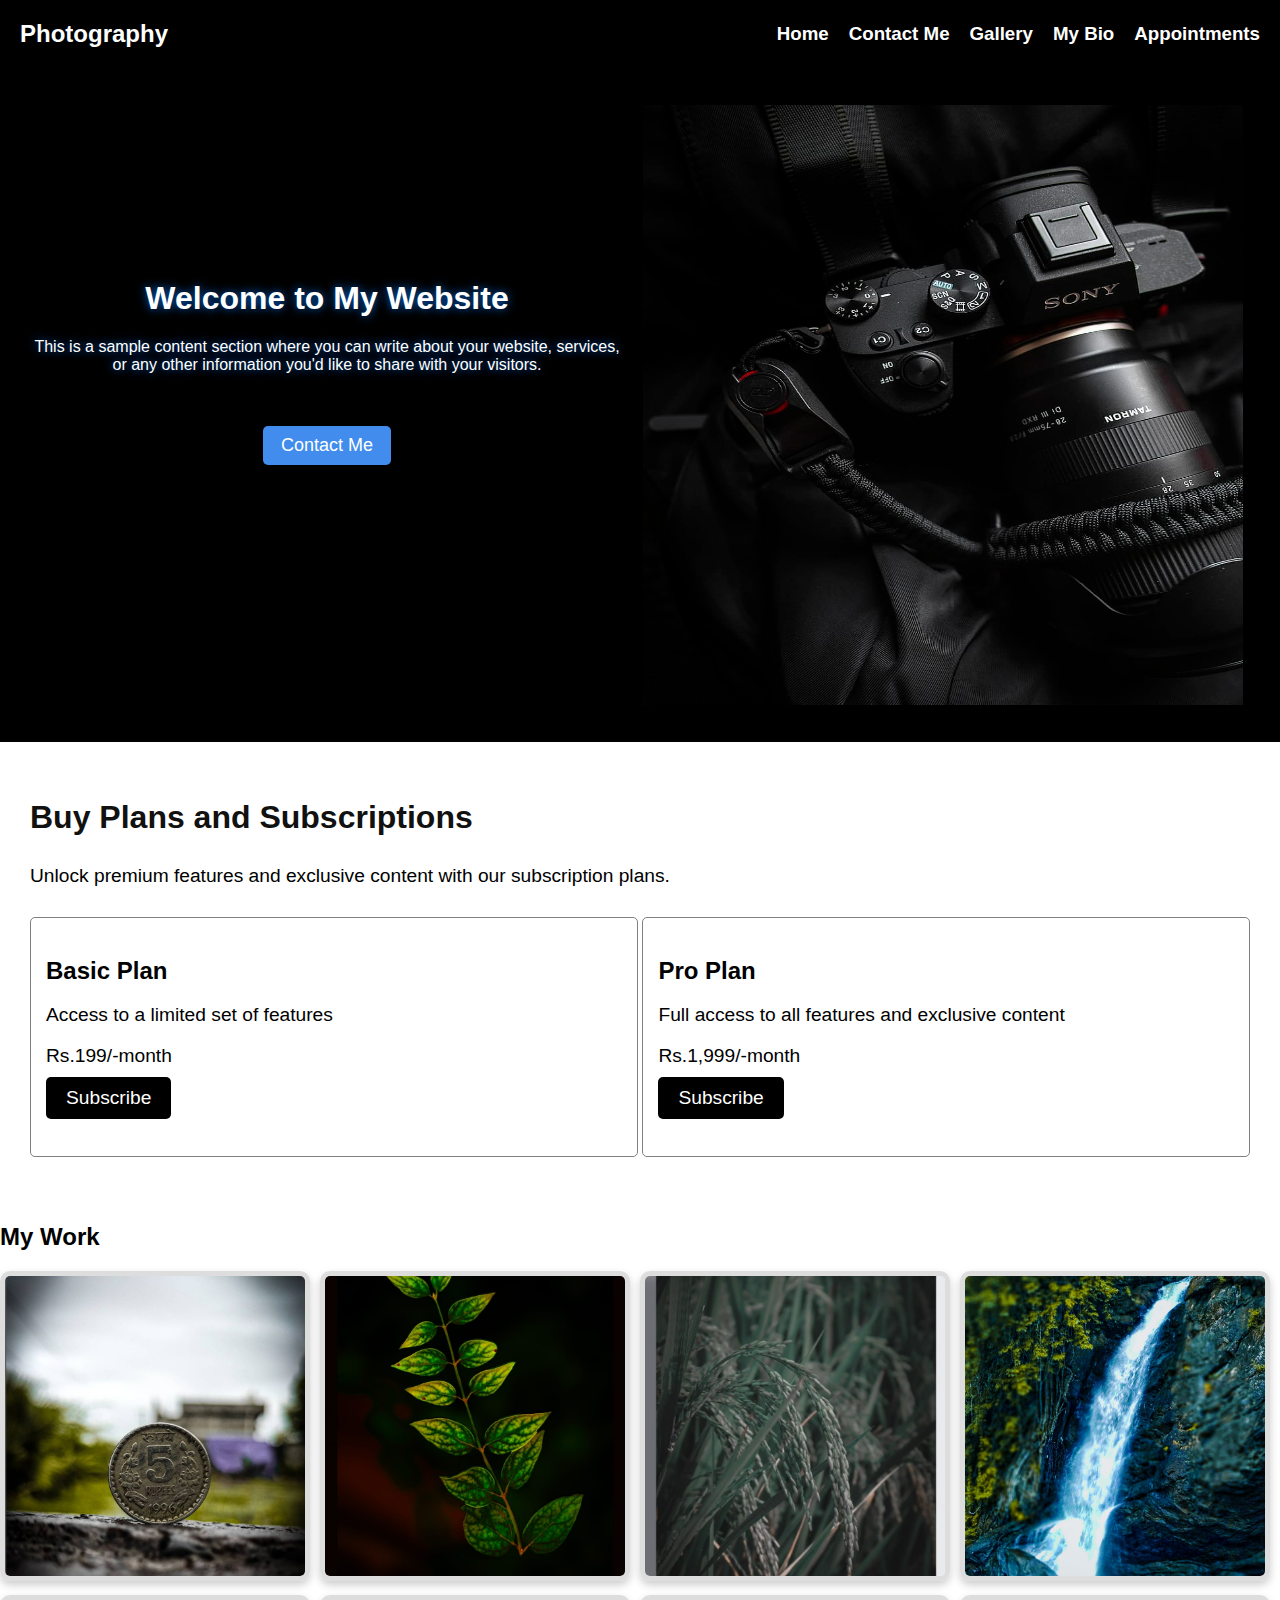
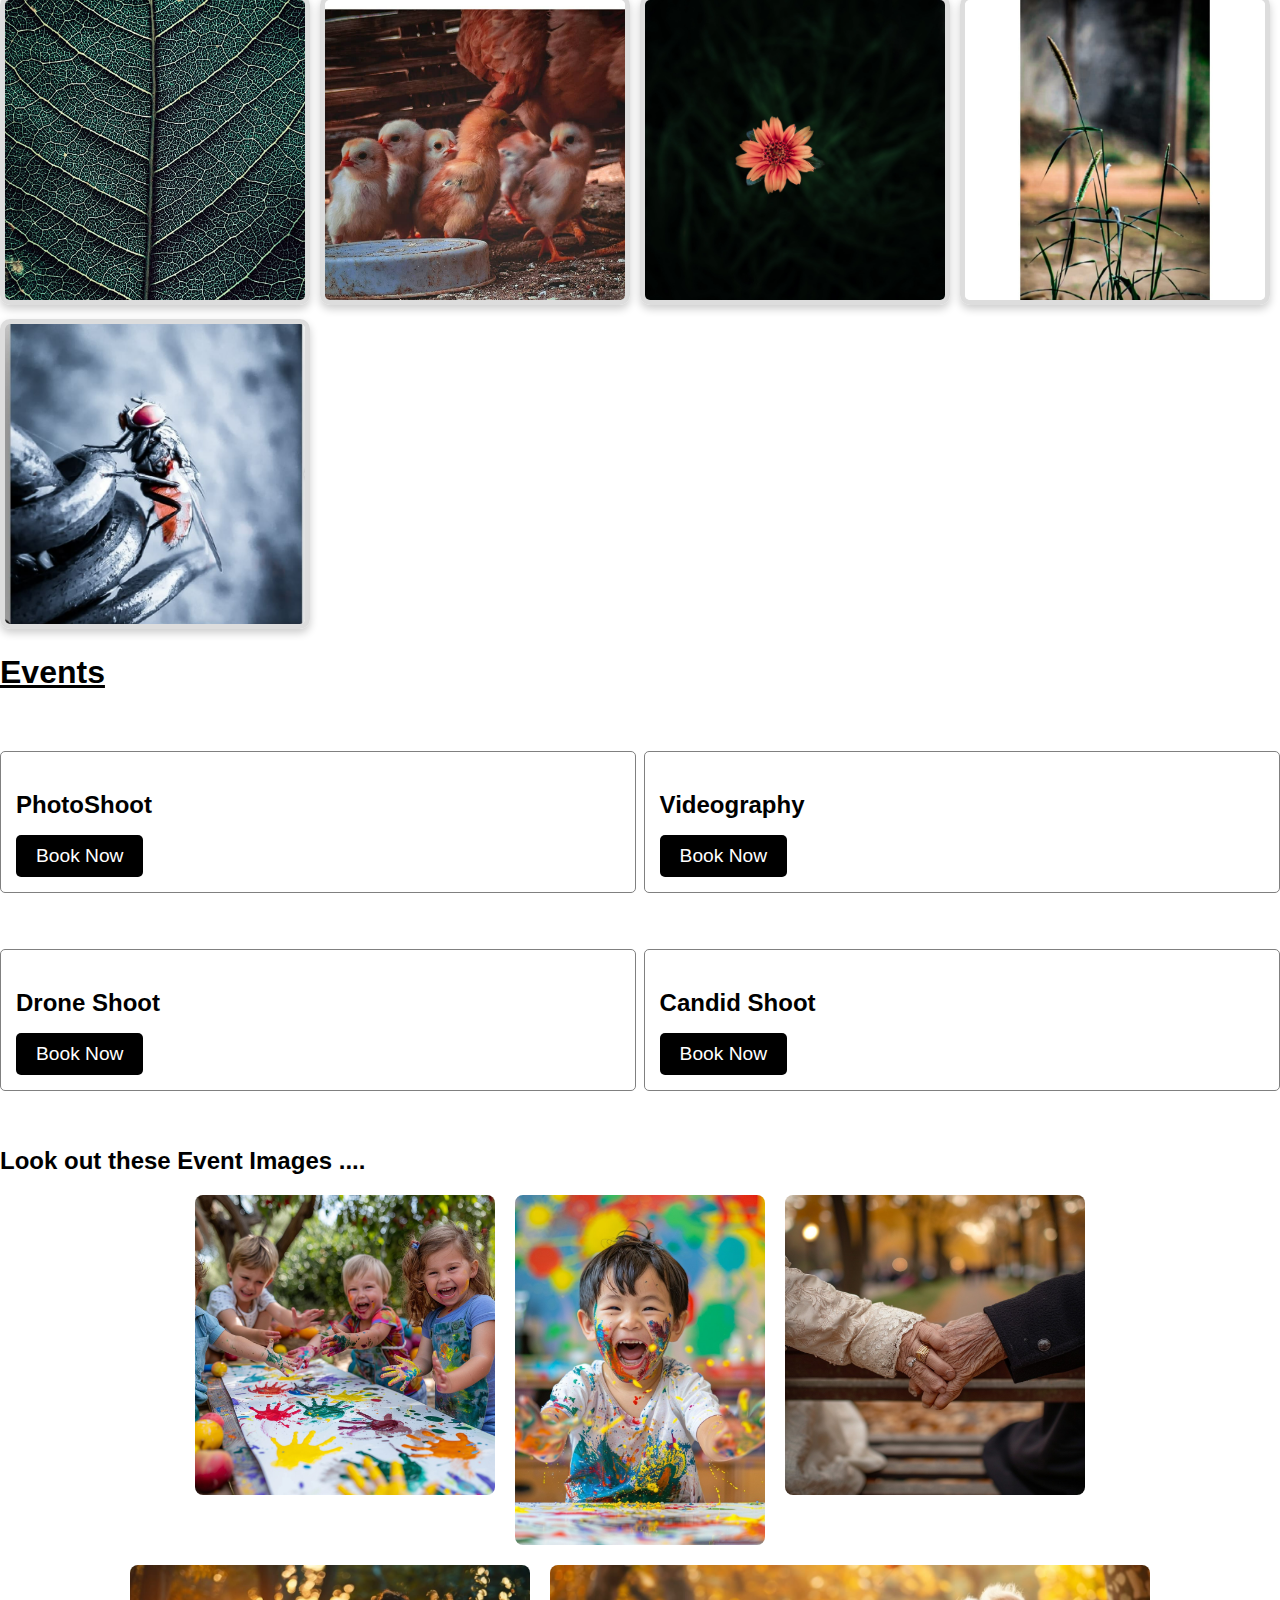
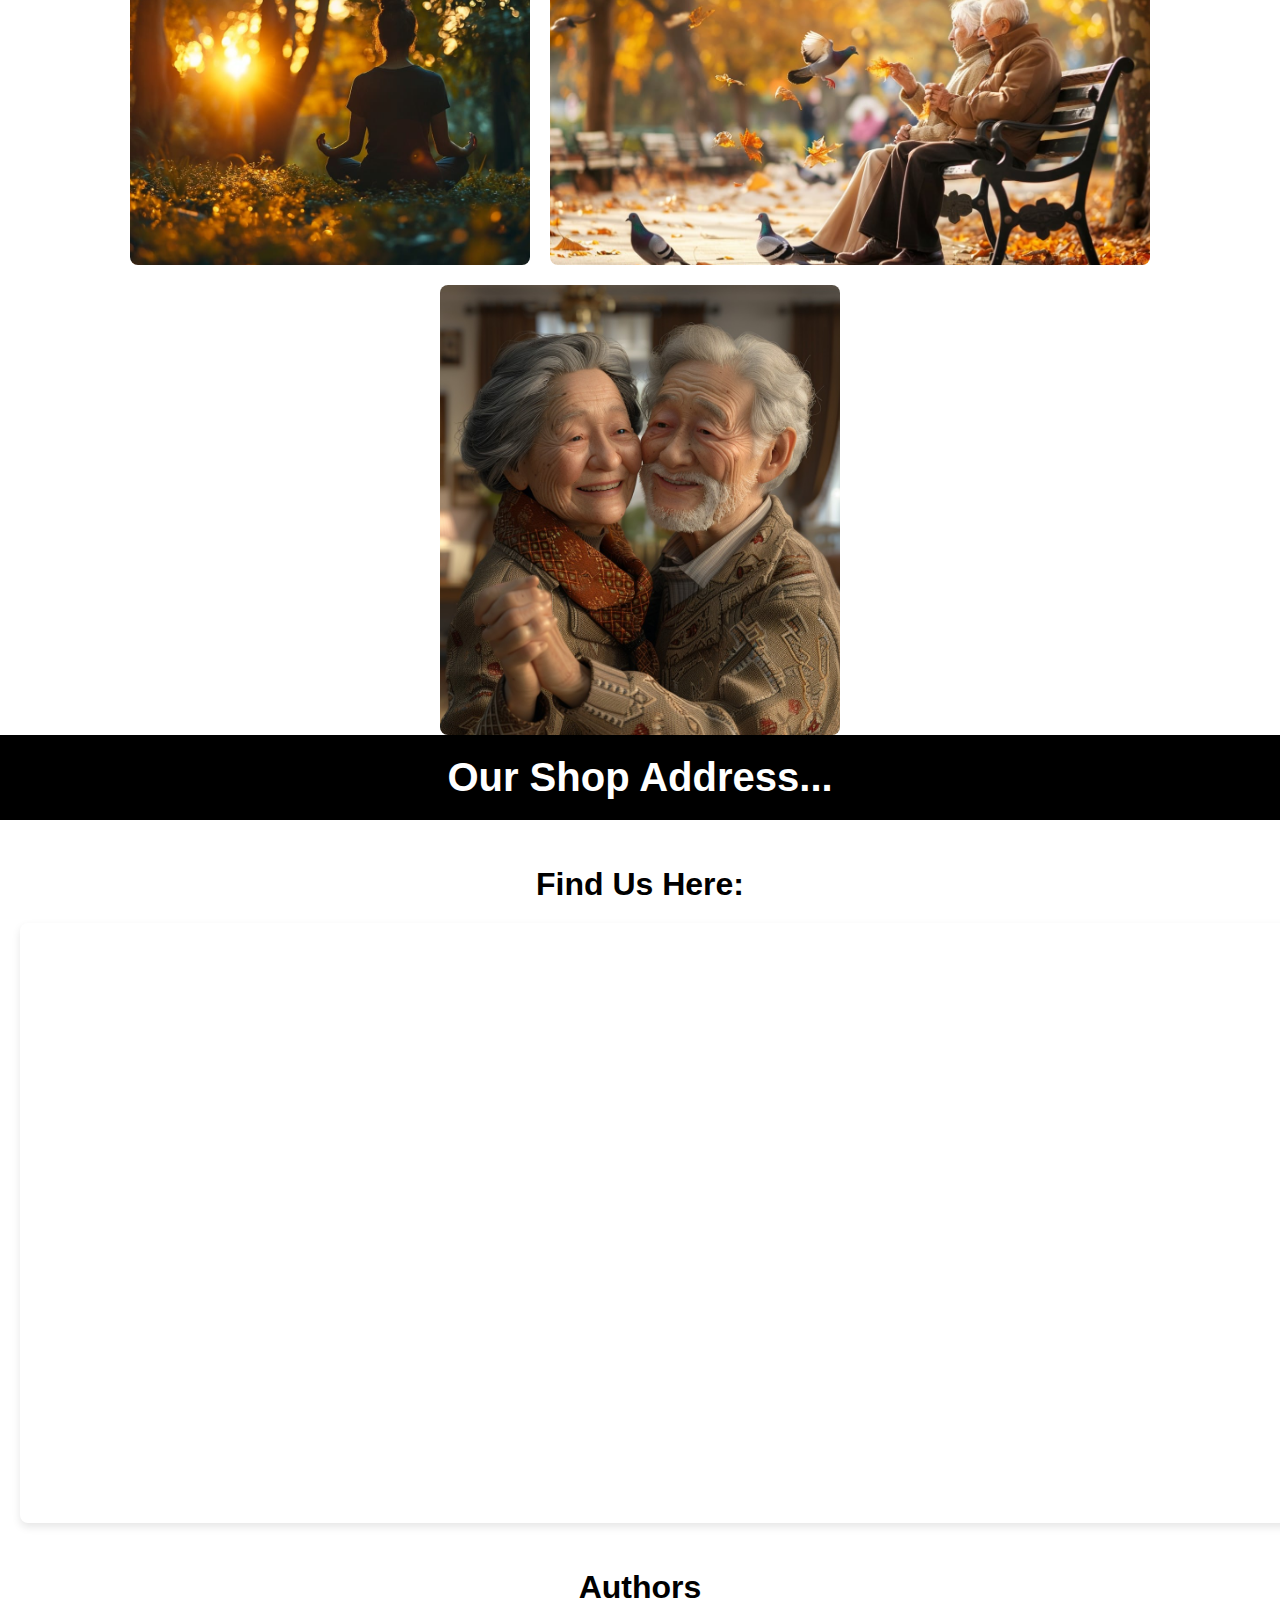
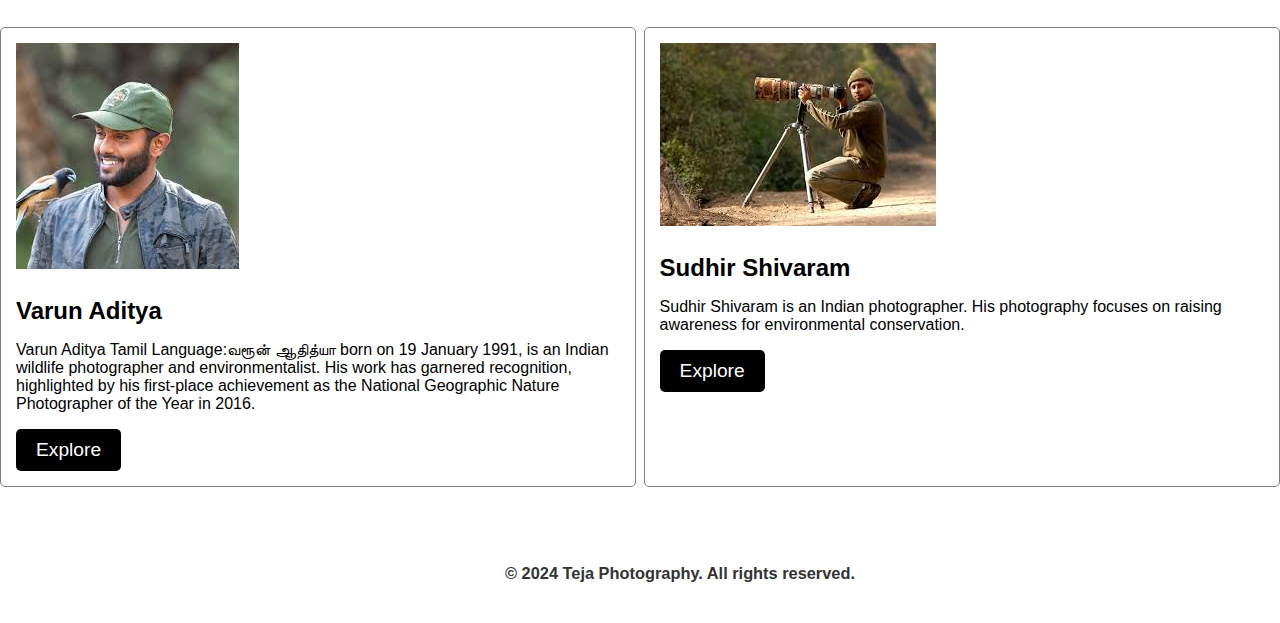
<file: index.html>
<!DOCTYPE html>
<html lang="en">

<head>
    <meta charset="UTF-8">
    <meta name="viewport" content="width=device-width, initial-scale=1.0">
    <title>Professional Nav Bar</title>
    <link rel="stylesheet" href="styles.css">
</head>

<body>
    <nav class="navbar">
        <div class="navbar-title">
            <h2>Photography</h2>
        </div>
        <ul class="navbar-links">
            <li><a href="index.html">
                    <h3>Home</h3>
                </a></li>
            <li><a href="contactform.html">
                    <h3>Contact Me</h3>
                </a></li>
            <li><a href="gallery.html">
                    <h3>Gallery</h3>
                </a></li>
            <li><a href="mybio.html">
                    <h3>My Bio</h3>
                </a></li>
            <li><a href="display_appointments.html">
                    <h3>Appointments</h3>
                </a></li> 
        </ul>
    </nav>

    <div class="content-container">
        <div class="content">
            <h1>Welcome to My Website</h1>
            <p>This is a sample content section where you can write about your website,
                services, or any other information you'd like to share with your visitors.</p>
            <button class="contact-button"><a href="contactform.html">Contact Me</a></button>
        </div>
        <div class="image">
            <img src="sony.jpg" alt="Sony Camera">
        </div>
    </div>
    <div class="buy-plans">
        <h2>Buy Plans and Subscriptions</h2>
        <p>Unlock premium features and exclusive content with our subscription plans.</p>
        <div class="subscription-options">
            <div class="subscription-option">
                <h3>Basic Plan</h3>
                <p>Access to a limited set of features</p>
                <p>Rs.199/-month</p>
                <button class="explore-button">Subscribe</button>
            </div>
            <div class="subscription-option">
                <h3>Pro Plan</h3>
                <p>Full access to all features and exclusive content</p>
                <p>Rs.1,999/-month</p>
                <button class="explore-button">Subscribe</button>
            </div>
        </div><br /><br />
    </div>
    <h2>My Work</h2>
    <div class="image-container">
        <div class="img-wrapper">
            <img src="img5.jpg" alt="Image 5">
            <div class="overlay">Image 5<br>Clicked on: 2023-01-01</div>
        </div>
        <div class="img-wrapper">
            <img src="img6.jpg" alt="Image 6">
            <div class="overlay">Image 6<br>Clicked on: 2023-02-01</div>
        </div>
        <div class="img-wrapper">
            <img src="img7.png" alt="Image 7">
            <div class="overlay">Image 7<br>Clicked on: 2023-03-01</div>
        </div>
        <div class="img-wrapper">
            <img src="img8.jpg" alt="Image 8">
            <div class="overlay">Image 8<br>Clicked on: 2023-04-01</div>
        </div>
        <div class="img-wrapper">
            <img src="img9.jpg" alt="Image 9">
            <div class="overlay">Image 9<br>Clicked on: 2023-05-01</div>
        </div>
        <div class="img-wrapper">
            <img src="img10.png" alt="Image 10">
            <div class="overlay">Image 10<br>Clicked on: 2023-06-01</div>
        </div>
        <div class="img-wrapper">
            <img src="img12.jpg" alt="Image 12">
            <div class="overlay">Image 12<br>Clicked on: 2023-07-01</div>
        </div>
        <div class="img-wrapper">
            <img src="img1.jpg" alt="Image 1">
            <div class="overlay">Image 1<br>Clicked on: 2023-08-01</div>
        </div>
        <div class="img-wrapper">
            <img src="img2.png" alt="Image 2">
            <div class="overlay">Image 2<br>Clicked on: 2023-09-01</div>
        </div>
    </div>
    <h1><u>Events</u></h1><br />
    <div class="subscription-options">
        <div class="subscription-option">
            <h3>PhotoShoot</h3>
            <p> </p>
            <p> </p>
            <button class="explore-button"><a href="appointment.html">Book Now</a></button>
        </div>
        <div class="subscription-option">
            <h3>Videography</h3>
            <p> </p>
            <p></p>
            <button class="explore-button"><a href="appointment.html">Book Now</a></button>
        </div>
    </div><br /><br />
    <div class="subscription-options">
        <div class="subscription-option">
            <h3>Drone Shoot</h3>
            <p> </p>
            <p> </p>
            <button class="explore-button"><a href="appointment.html">Book Now</a></button>
        </div>
        <div class="subscription-option">
            <h3>Candid Shoot</h3>
            <p> </p>
            <p></p>
            <button class="explore-button"><a href="appointment.html">Book Now</a></button>
        </div>
    </div><br /><br />
    <h2 class="event">Look out these Event Images ....</h2>
    <div class="image-gallery">
            <img src="im1.jpg" alt="Image 5">
            <img src="im2.jpg" alt="Image 6">
            <img src="im3.jpg" alt="Image 7">
            <img src="im4.jpg" alt="Image 8">
            <img src="im5.jpg" alt="Image 9">
            <img src="im6.jpg" alt="Image 10">
    </div>
    <header>
        <h1>Our Shop Address...</h1>
    </header>

    <section id="map">
        <h2>Find Us Here:</h2>
        <iframe
        src="https://www.google.com/maps/embed?pb=!1m18!1m12!1m3!1d3806.0112095666594!2d81.07946427595831!3d16.753593175643236!2m3!1f0!2f0!3f0!3m2!1i1024!2i768!4f13.1!3m3!1m2!1s0x3a366b00701b4a73%3A0x8b3c015d279fc475!2sSiddhu%20photo%20studio!5e0!3m2!1sen!2sus!4v1690810219945!5m2!1sen!2sus"
        width="1300" height="600" style="border:0;" allowfullscreen="" loading="lazy"
        referrerpolicy="no-referrer-when-downgrade">
    </iframe>
    
    
    </section>

    <h1 align="center">Authors</h1>
    <div class="subscription-options">
        <div class="subscription-option">
            <img src="varun.jpg">
            <h3 style="color: black;">Varun Aditya</h3>
            <p style="color: black;">Varun Aditya Tamil Language:வரூன் ஆதித்யா born on 19 January 1991,
                is an Indian wildlife photographer and environmentalist. His work has garnered recognition,
                highlighted by his first-place achievement as the National Geographic Nature Photographer of the Year in
                2016.
            </p>
            <button class="explore-button"><a href="https://en.wikipedia.org/wiki/Varun_Aditya">Explore</a></button>
        </div>
        <div class="subscription-option">
            <img src="sivaram.jpg">
            <h3 style="color: black;">Sudhir Shivaram </h3>
            <p style="color:black;">Sudhir Shivaram is an Indian photographer.
                His photography focuses on raising awareness for environmental conservation.
            </p>
            <button class="explore-button"><a
                    href="https://www.sudhirshivaramphotography.com/online-photography-courses/?utm_source=google_ads&utm_medium=cpc&utm_campaign=ADB_Search_Brand&gad_source=1&gclid=Cj0KCQjwv7O0BhDwARIsAC0sjWP5zt_lHM7OJybjW56OPD1B5OIwop3LdULCGeocxdkBZPmjyp5vIrsaApHaEALw_wcB">Explore</a></button>
        </div>
    </div><br /><br />
    <footer class="footer">
        <div class="social-media">
            <a href="https://www.facebook.com" target="_blank" rel="noopener noreferrer">
                <FontAwesomeIcon icon=faFacebook size="3x" />
            </a>
            <a href="https://www.instagram.com" target="_blank" rel="noopener noreferrer">
                <FontAwesomeIcon icon=faInstagram size="3x" />
            </a>
            <a href="https://www.linkedin.com/in/dharma-teja-murala-a57284251/" target="_blank"
                rel="noopener noreferrer">
                <FontAwesomeIcon icon=faLinkedin size="3x" />
            </a>
            <a href="https://myaccount.google.com/?pli=1" target="_blank" rel="noopener noreferrer">
                <FontAwesomeIcon icon=faGoogle size="3x" />
            </a>
            <div class="copyright">
                <p class="bottom" style="color: rgb(11, 11, 11);">
                <h3>&copy; 2024 Teja Photography. All rights reserved.</h3>
                </p>
            </div>
        </div>
    </footer>
</body>

</html>
</file>
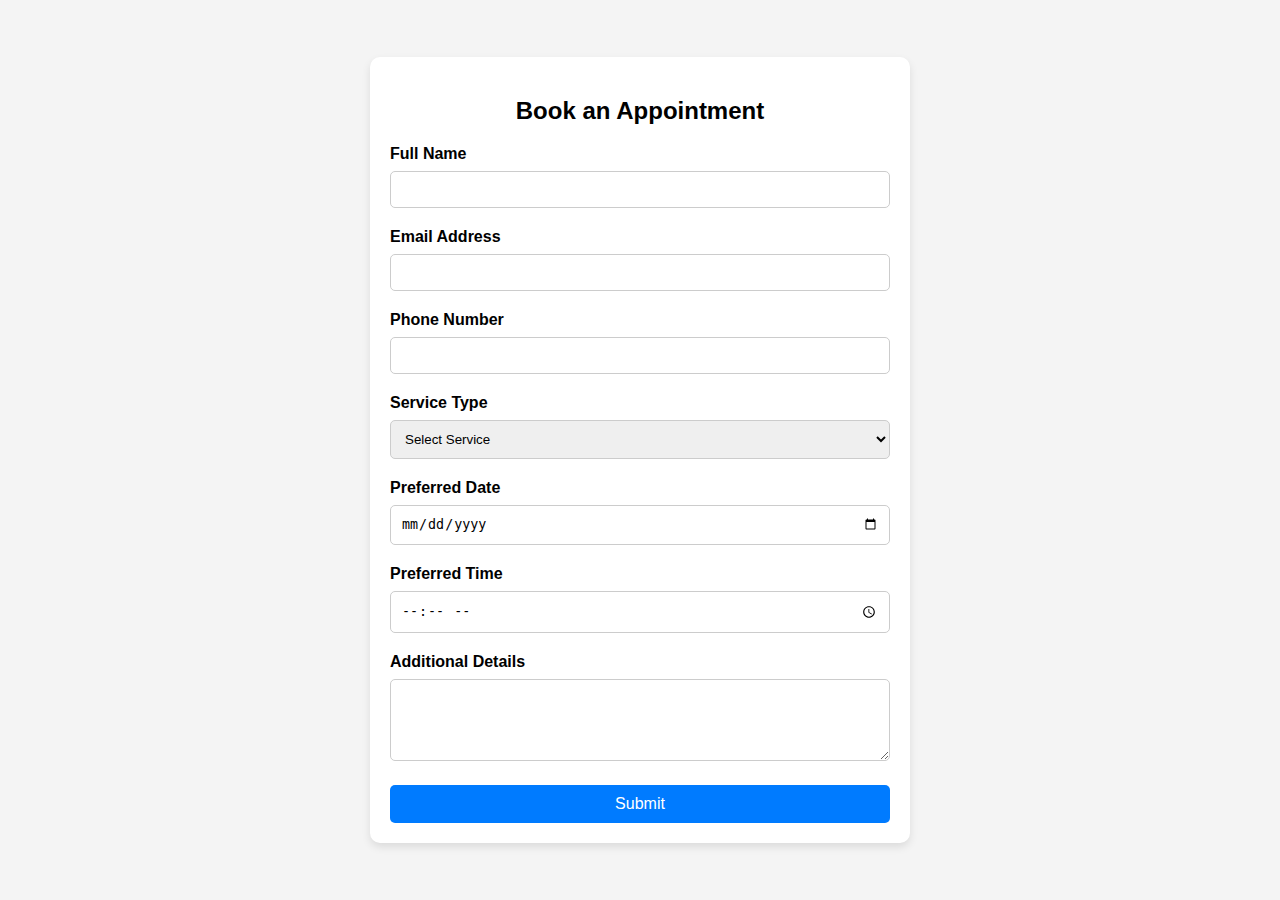
<file: appointment.html>
<!DOCTYPE html>
<html lang="en">
<head>
    <meta charset="UTF-8">
    <meta name="viewport" content="width=device-width, initial-scale=1.0">
    <title>Photography/Videography Appointment Form</title>
    <style>
        body {
            font-family: Arial, sans-serif;
            background-color: #f4f4f4;
            margin: 0;
            padding: 0;
            display: flex;
            justify-content: center;
            align-items: center;
            height: 100vh;
        }
        .appointment-form {
            background-color: white;
            padding: 20px;
            border-radius: 10px;
            box-shadow: 0 4px 8px rgba(0, 0, 0, 0.1);
            width: 100%;
            max-width: 500px;
        }
        .appointment-form h2 {
            text-align: center;
            margin-bottom: 20px;
        }
        .appointment-form label {
            display: block;
            margin-bottom: 8px;
            font-weight: bold;
        }
        .appointment-form input, 
        .appointment-form select, 
        .appointment-form textarea {
            width: 100%;
            padding: 10px;
            margin-bottom: 20px;
            border: 1px solid #ccc;
            border-radius: 5px;
            box-sizing: border-box;
        }
        .appointment-form button {
            width: 100%;
            padding: 10px;
            background-color: #007BFF;
            color: white;
            border: none;
            border-radius: 5px;
            font-size: 16px;
            cursor: pointer;
            transition: background-color 0.3s ease;
        }
        .appointment-form button:hover {
            background-color: #0056b3;
        }
    </style>
</head>
<body>
    <div class="appointment-form">
        <h2>Book an Appointment</h2>
        <form action="appointment.php" method="POST">
            <label for="name">Full Name</label>
            <input type="text" id="name" name="name" required>
            
            <label for="email">Email Address</label>
            <input type="email" id="email" name="email" required>
            
            <label for="phone">Phone Number</label>
            <input type="tel" id="phone" name="phone" required>
            
            <label for="service">Service Type</label>
            <select id="service" name="service" required>
                <option value="">Select Service</option>
                <option value="photography">Photography</option>
                <option value="videography">Videography</option>
                <option value="drone shoot">Drone Shoots</option>
                <option value="both">Both Photography & Videography</option>
            </select>
            
            <label for="date">Preferred Date</label>
            <input type="date" id="date" name="date" required>
            
            <label for="time">Preferred Time</label>
            <input type="time" id="time" name="time" required>
            
            <label for="details">Additional Details</label>
            <textarea id="details" name="details" rows="4"></textarea>
            
            <button type="submit">Submit</button>
        </form>
    </div>
</body>
</html>
</file>
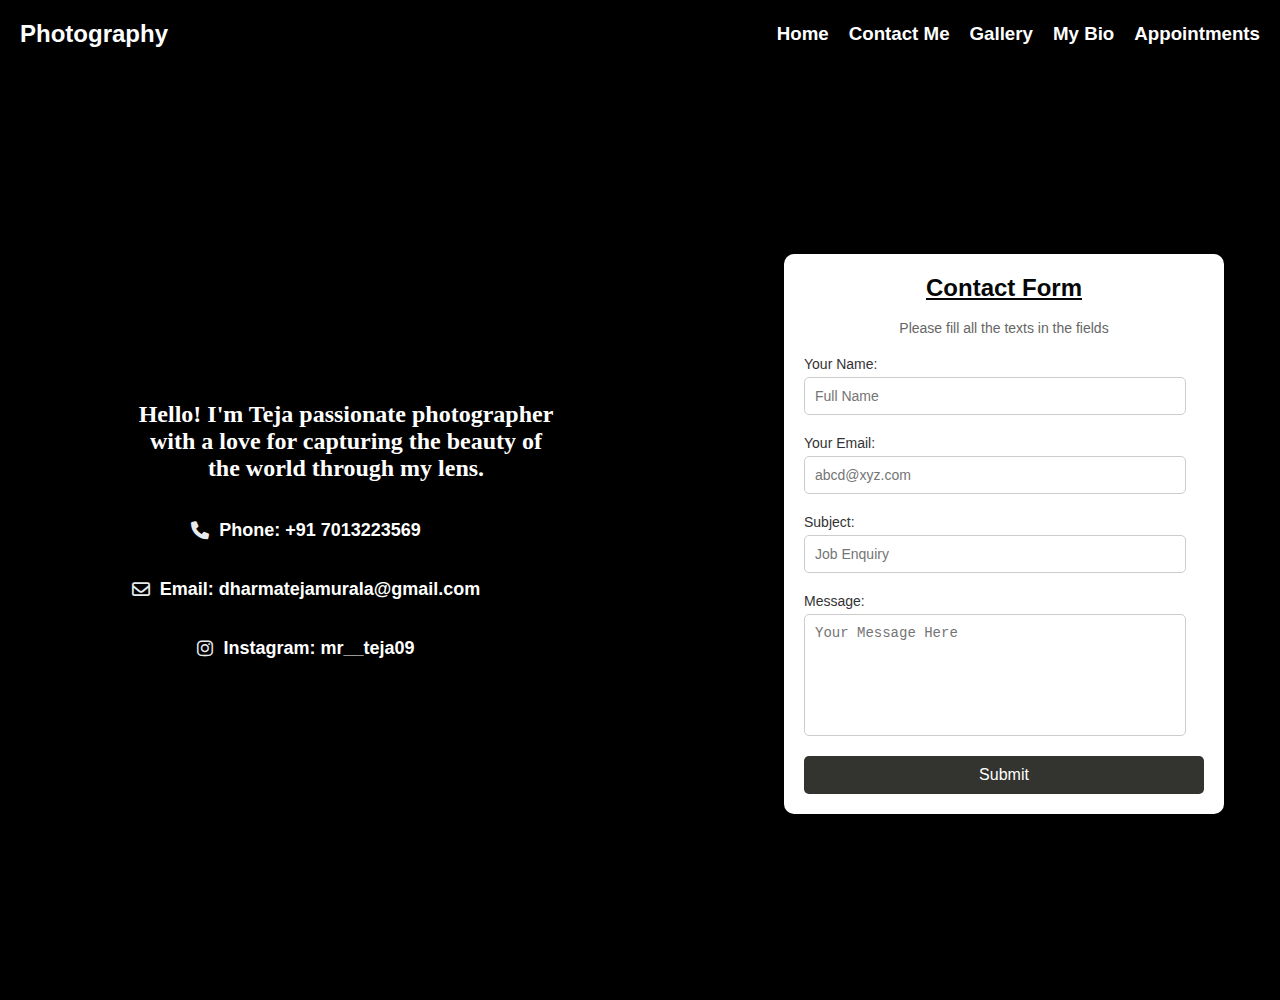
<file: contactform.html>
<!DOCTYPE html>
<html lang="en">

<head>
    <meta charset="UTF-8">
    <meta name="viewport" content="width=device-width, initial-scale=1.0">
    <title>Contact Form</title>
    <link rel="stylesheet" href="Contactform.css">
    <link rel="stylesheet" href="https://cdnjs.cloudflare.com/ajax/libs/font-awesome/6.0.0-beta3/css/all.min.css">
</head>
<style>
    .profile {
        background-color: black;
        padding: 40px;
        color: white;
        border-radius: 10px;
        box-shadow: 0 4px 8px rgba(0, 0, 0, 0.1);
        text-align: center;
        width: 100%;
        border-top: 50px;
        max-width: 500px;
    }

    .profile h2 {
        font-size: 24px;
        color: white;
        margin-bottom: 10px;
    }

    .profile h1 {
        font-size: 36px;
        margin: 0;
        color: white;
    }

    .profile h3 {
        font-size: 18px;
        margin: 10px 0;
        color: white;
        display: flex;
        align-items: center;
        justify-content: center;
    }

    .profile i {
        margin-right: 10px;
        color: #e8ebee;
    }

    .profile h2,
    .profile h3 {
        animation: fadeIn 1s ease-in-out;
    }

    .profile h1 {
        animation: fadeIn 1.5s ease-in-out;
    }

    @keyframes fadeIn {
        0% {
            opacity: 0;
            transform: translateY(20px);
        }

        100% {
            opacity: 1;
            transform: translateY(0);
        }
    }
</style>

<body>
    <nav class="navbar">
        <div class="navbar-title">
            <h2>Photography</h2>
        </div>
        <ul class="navbar-links">
            <li><a href="index.html">
                    <h3>Home</h3>
                </a></li>
            <li><a href="contactform.html">
                    <h3>Contact Me</h3>
                </a></li>
            <li><a href="gallery.html">
                    <h3>Gallery</h3>
                </a></li>
            <li><a href="mybio.html">
                    <h3>My Bio</h3>
                </a></li>
            <li><a href="display_appointments.html">
                    <h3>Appointments</h3>
                </a></li>
        </ul>
    </nav>
    <div class="cont">
        <div class="profile">
            <h2 id="myText">Hello! I'm Teja passionate photographer <br>with a love for capturing the beauty of the
                world through my lens.</h2><br>
            <h3><i class="fa-solid fa-phone"></i>Phone: +91 7013223569</h3><br>
            <h3><i class="fa-regular fa-envelope"></i>Email: dharmatejamurala@gmail.com</h3><br>
            <h3><i class="fa-brands fa-instagram"></i>Instagram: mr__teja09</h3><br>
        </div>
        <div class="contact-form">
            <form class="contact-form__form" action="https://formspree.io/f/xblrjvnd" method="post">
                <div class="contact-form__head">
                    <h1 class="contact-form__title"><u>Contact Form</u></h1><br>
                    <p class="contact-form__description">Please fill all the texts in the fields</p>
                </div>
                <label for="fullName" class="contact-form__label">Your Name:</label>
                <input type="text" placeholder="Full Name" name="fullName" id="fullName" class="contact-form__input">

                <label for="email" class="contact-form__label">Your Email:</label>
                <input type="email" placeholder="abcd@xyz.com" name="email" id="email" class="contact-form__input"
                    required>

                <label for="subject" class="contact-form__label">Subject:</label>
                <input type="text" placeholder="Job Enquiry" name="subject" id="subject" class="contact-form__input"
                    required>

                <label for="message" class="contact-form__label">Message:</label>
                <textarea placeholder="Your Message Here" name="message" id="message" class="contact-form__textarea"
                    required></textarea>
                <button type="submit" class="contact-form__button">Submit</button>
            </form>
        </div>
    </div>
</body>

</html>
</file>
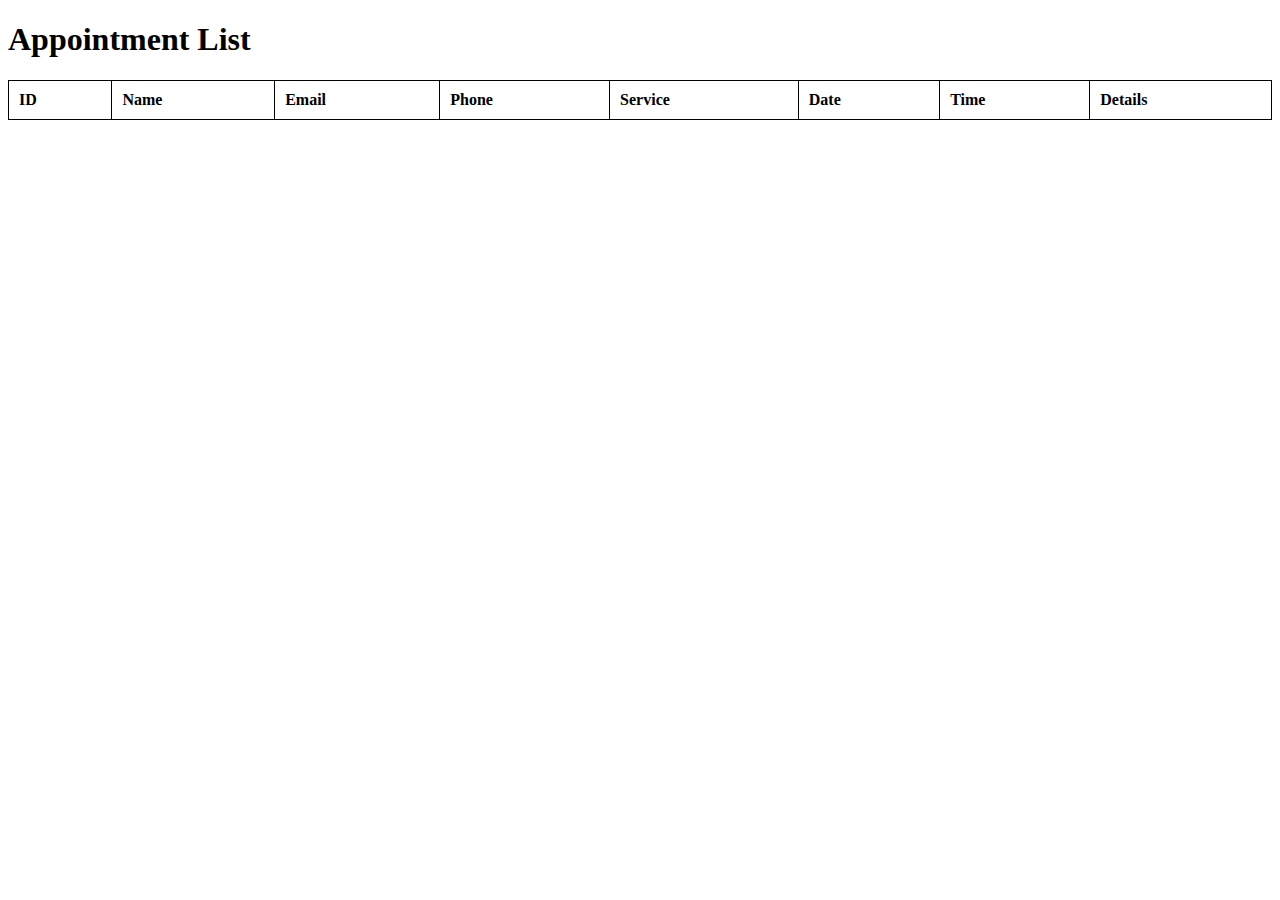
<file: display_appointments.html>
<!DOCTYPE html>
<html lang="en">
<head>
    <meta charset="UTF-8">
    <meta name="viewport" content="width=device-width, initial-scale=1.0">
    <title>Appointment List</title>
    <style>
        table {
            width: 100%;
            border-collapse: collapse;
        }
        table, th, td {
            border: 1px solid black;
        }
        th, td {
            padding: 10px;
            text-align: left;
        }
    </style>
</head>
<body>
    <h1>Appointment List</h1>
    <table>
        <thead>
            <tr>
                <th>ID</th>
                <th>Name</th>
                <th>Email</th>
                <th>Phone</th>
                <th>Service</th>
                <th>Date</th>
                <th>Time</th>
                <th>Details</th>
            </tr>
        </thead>
        <tbody id="appointmentTableBody">
        </tbody>
    </table>

    <script>
        document.addEventListener('DOMContentLoaded', function() {
            fetch('retrieve_appointments.php')
                .then(response => response.json())
                .then(data => {
                    const tableBody = document.getElementById('appointmentTableBody');
                    data.forEach(appointment => {
                        const row = document.createElement('tr');
                        row.innerHTML = `
                            <td>${appointment.id}</td>
                            <td>${appointment.name}</td>
                            <td>${appointment.email}</td>
                            <td>${appointment.phone}</td>
                            <td>${appointment.service}</td>
                            <td>${appointment.date}</td>
                            <td>${appointment.time}</td>
                            <td>${appointment.details}</td>
                        `;
                        tableBody.appendChild(row);
                    });
                });
        });
    </script>
</body>
</html>
</file>
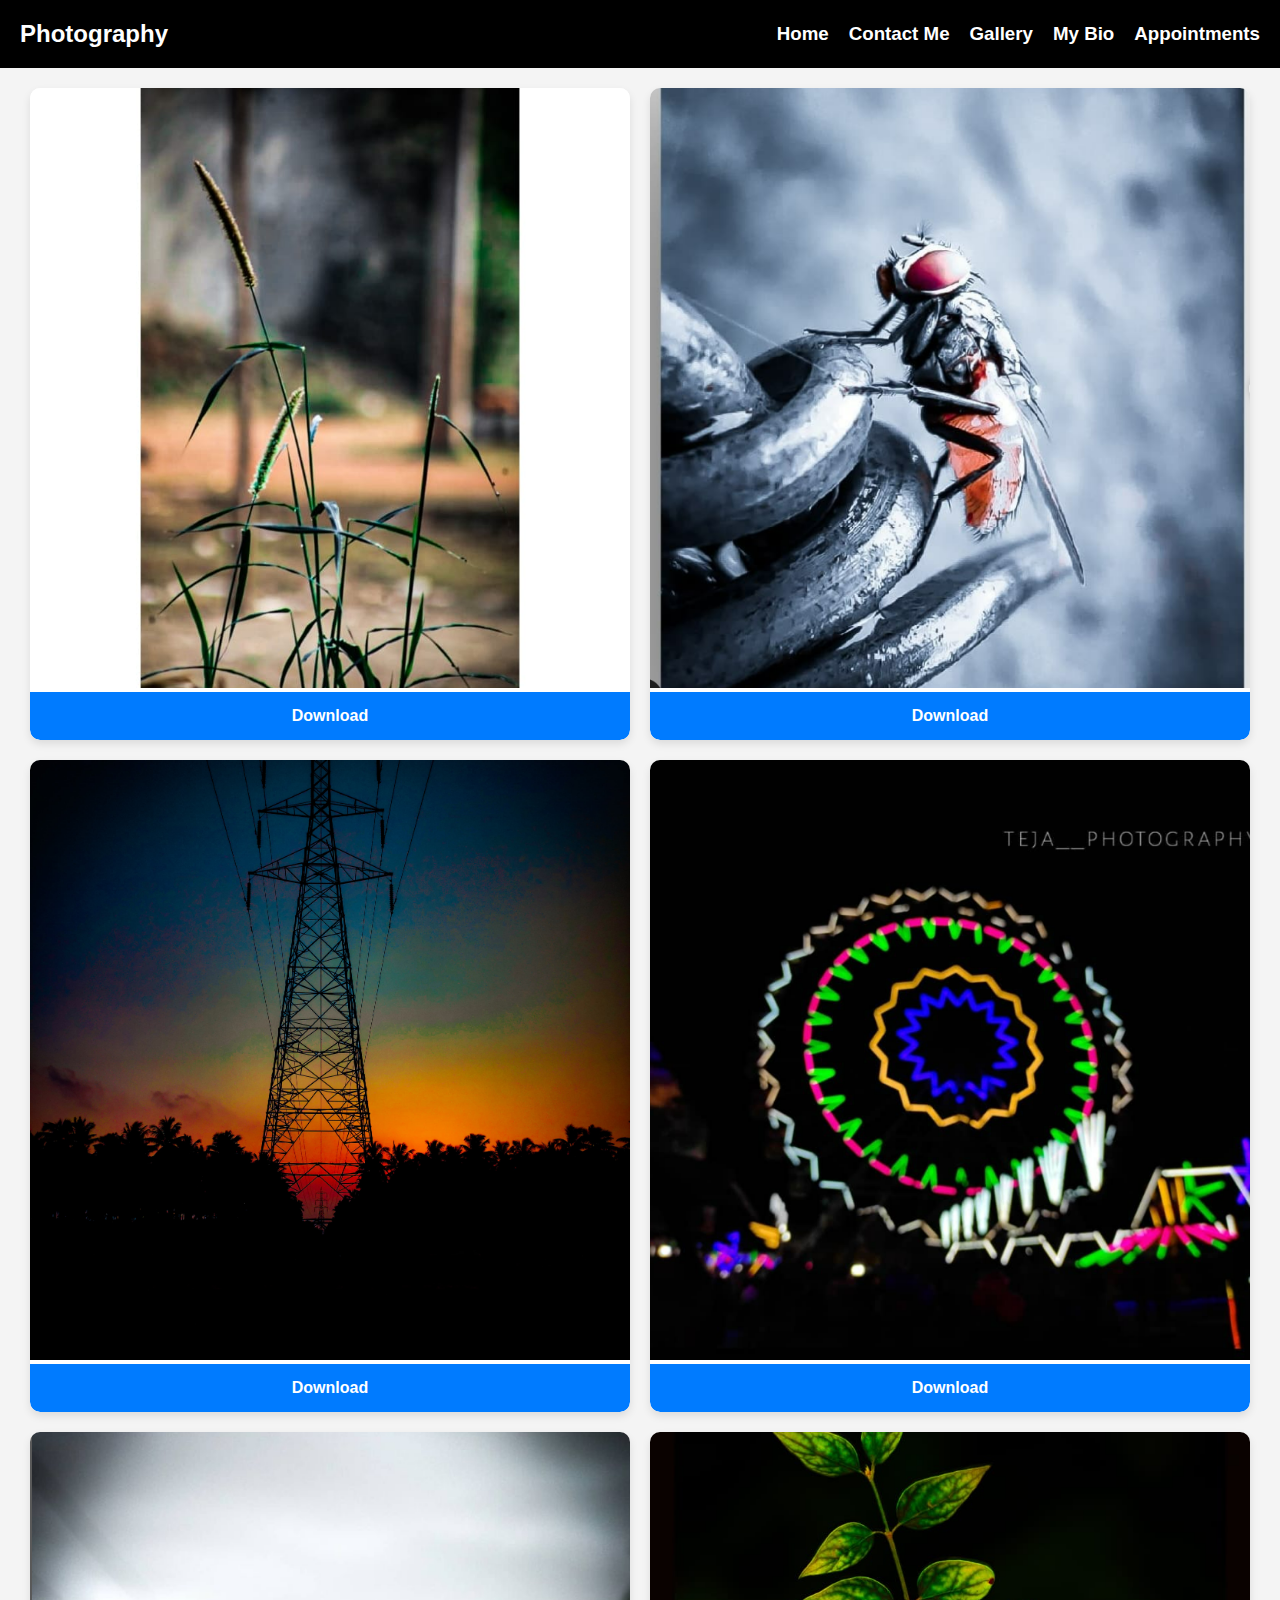
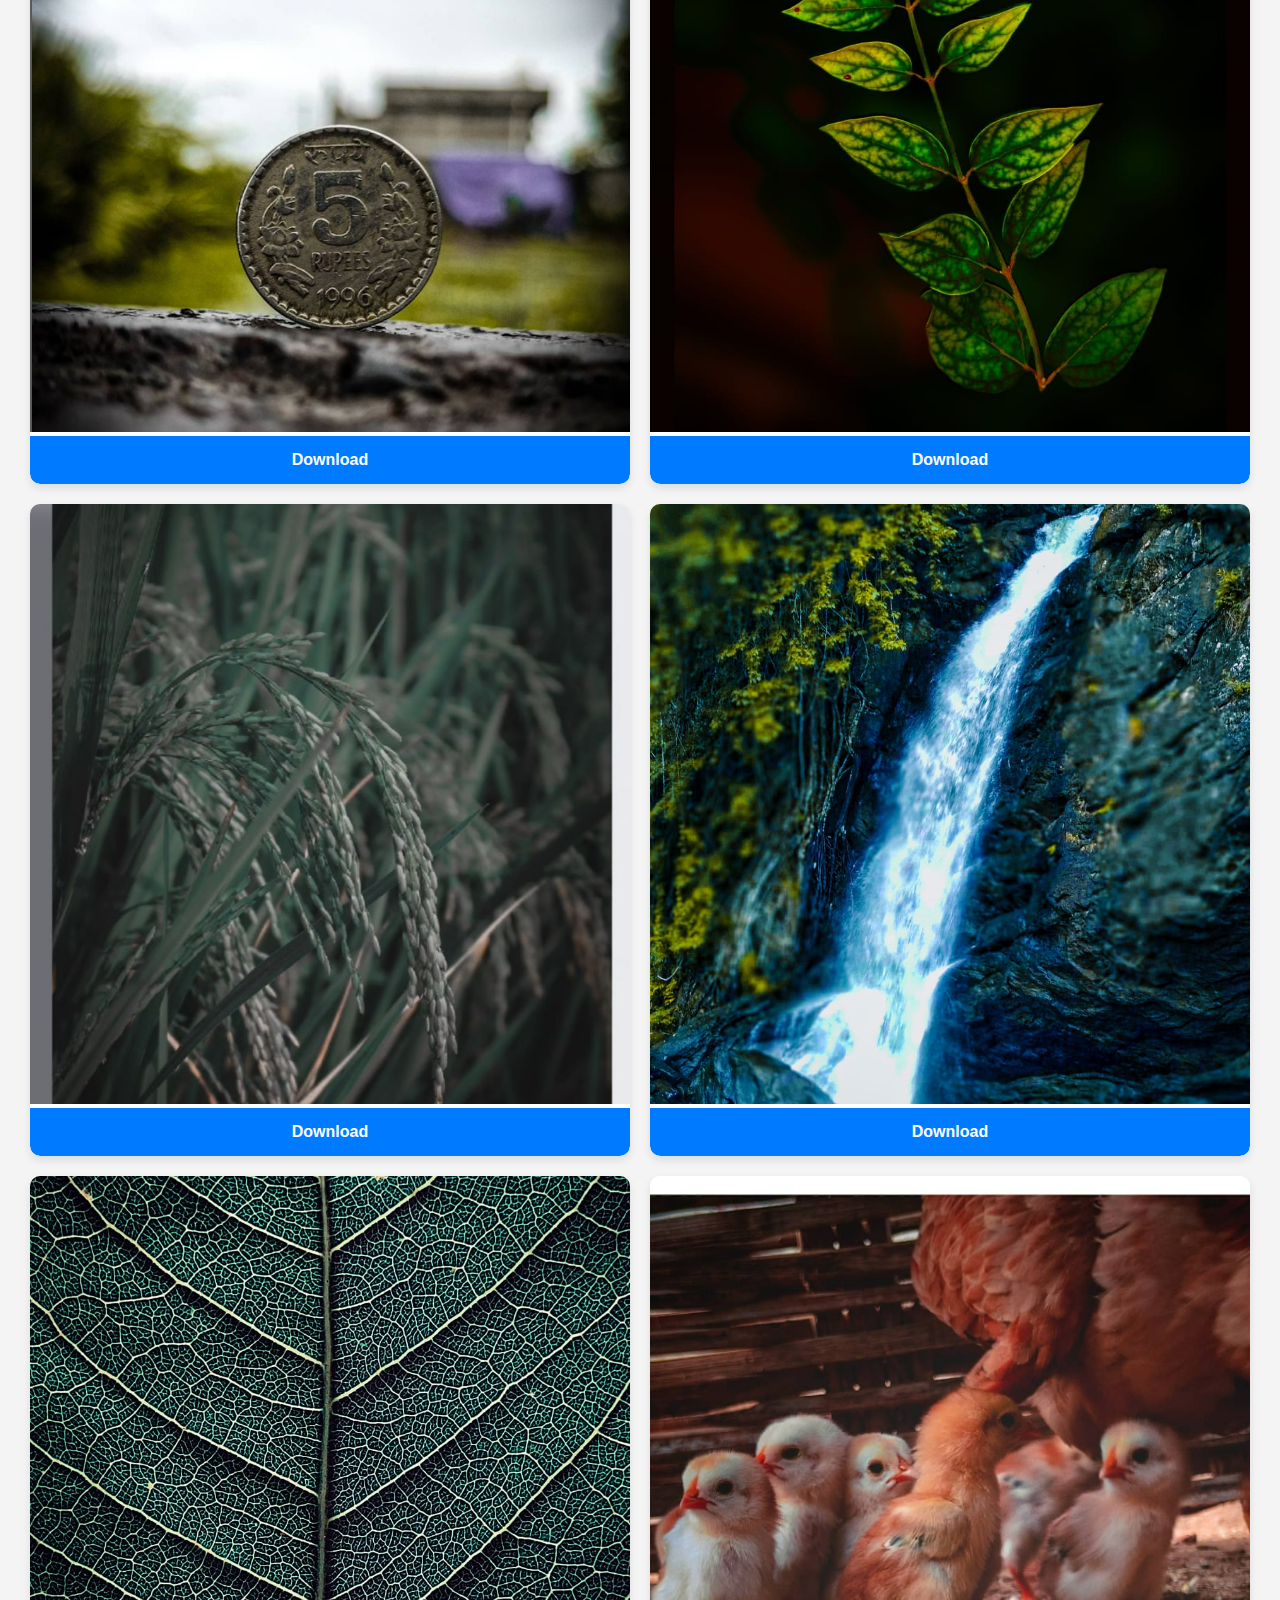
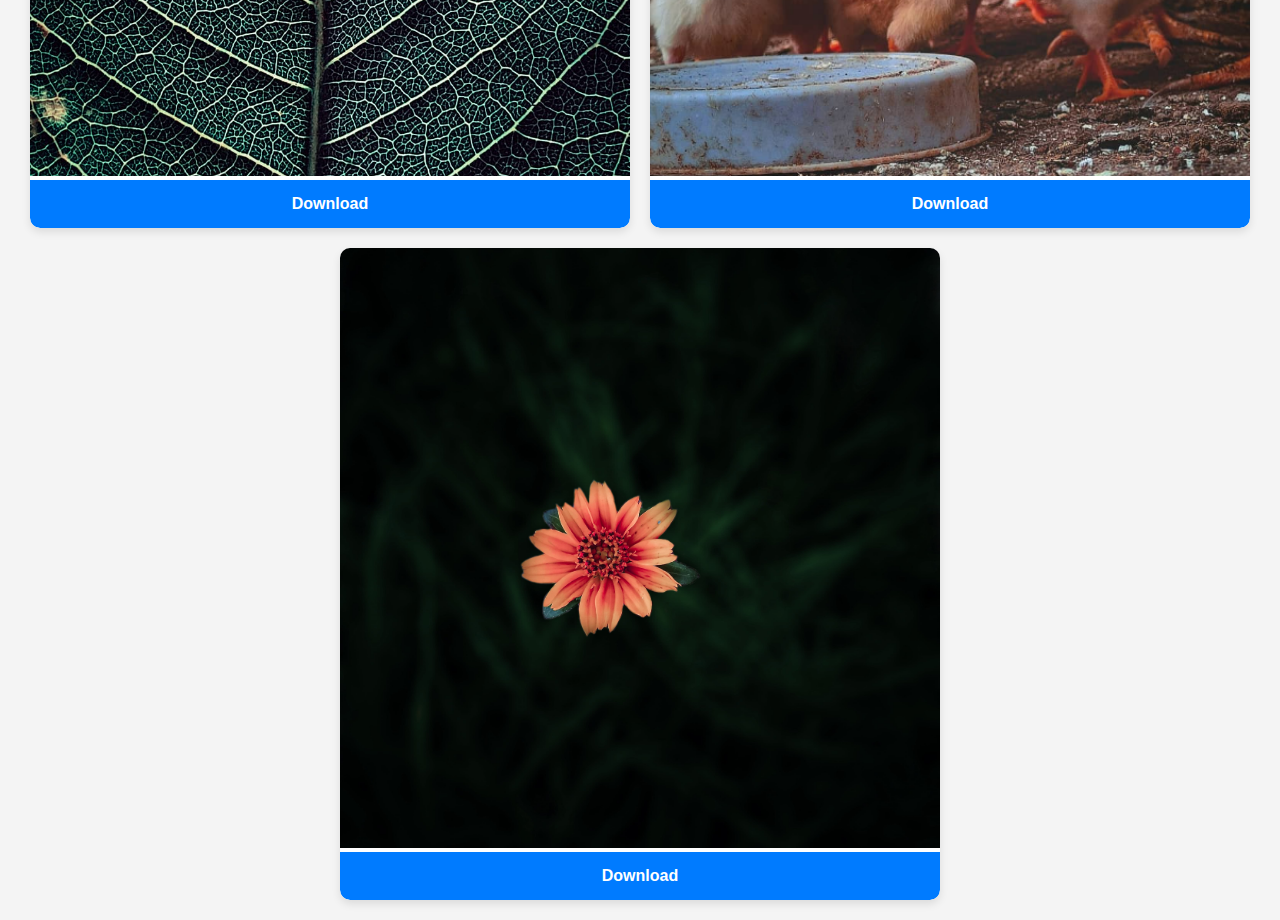
<file: gallery.html>
<!DOCTYPE html>
<html lang="en">

<head>
    <meta charset="UTF-8">
    <meta name="viewport" content="width=device-width, initial-scale=1.0">
    <title>Image Gallery</title>
    <style>
        body {
            font-family: Arial, sans-serif;
            background-color: #f4f4f4;
            margin: 0;
            padding: 0;
        }

        .outer-container {
            display: flex;
            flex-wrap: wrap;
            justify-content: center;
            gap: 20px;
            padding: 20px;
        }

        .image-item {
            position: relative;
            width: 600px;
            background-color: #fff;
            border-radius: 10px;
            box-shadow: 0 4px 8px rgba(0, 0, 0, 0.1);
            overflow: hidden;
            text-align: center;
        }

        .image-item img {
            width: 100%;
            height: 600px;
            object-fit: cover;
        }

        .download-link {
            display: block;
            padding: 15px;
            background-color: #007BFF;
            color: white;
            text-decoration: none;
            font-weight: bold;
            border-bottom-left-radius: 10px;
            border-bottom-right-radius: 10px;
            transition: background-color 0.3s ease;
        }

        .download-link:hover {
            background-color: #0056b3;
        }

        .navbar {
            background-color: black;
            color: white;
            display: flex;
            justify-content: space-between;
            align-items: center;
            padding: 20px 20px;
        }

        .navbar-title h2 {
            margin: 0;
        }

        .navbar-links {
            list-style: none;
            display: flex;
            margin: 0;
            padding: 0;
        }

        .navbar-links li {
            margin-left: 20px;
        }

        .navbar-links a {
            color: white;
            text-decoration: none;
            transition: color 0.3s ease;
        }

        .navbar-links a:hover {
            color: #007BFF;
        }

        .navbar-links h3 {
            margin: 0;
        }
    </style>
</head>

<body>
    <nav class="navbar">
        <div class="navbar-title">
            <h2>Photography</h2>
        </div>
        <ul class="navbar-links">
            <li><a href="index.html">
                    <h3>Home</h3>
                </a></li>
            <li><a href="contactform.html">
                    <h3>Contact Me</h3>
                </a></li>
            <li><a href="gallery.html">
                    <h3>Gallery</h3>
                </a></li>
            <li><a href="mybio.html">
                    <h3>My Bio</h3>
                </a></li>
            <li><a href="display_appointments.html">
                    <h3>Appointments</h3>
                </a></li>
        </ul>
    </nav>

    <div class="outer-container">
        <div class="image-item">
            <img src="img1.jpg" alt="Image 1">
            <a href="img1.jpg" download="Image @Teja photos" class="download-link">Download</a>
        </div>
        <div class="image-item">
            <img src="img2.png" alt="Image 2">
            <a href="img2.png" download="Image @Teja photos" class="download-link">Download</a>
        </div>
        <div class="image-item">
            <img src="img3.jpg" alt="Image 3">
            <a href="img3.jpg" download="Image @Teja photos" class="download-link">Download</a>
        </div>
        <div class="image-item">
            <img src="img4.jpg" alt="Image 4">
            <a href="img4.jpg" download="Image @Teja photos" class="download-link">Download</a>
        </div>
        <div class="image-item">
            <img src="img5.jpg" alt="Image 5">
            <a href="img5.jpg" download="Image @Teja photos" class="download-link">Download</a>
        </div>
        <div class="image-item">
            <img src="img6.jpg" alt="Image 6">
            <a href="img6.jpg" download="Image @Teja photos" class="download-link">Download</a>
        </div>
        <div class="image-item">
            <img src="img7.png" alt="Image 7">
            <a href="img7.png" download="Image @Teja photos" class="download-link">Download</a>
        </div>
        <div class="image-item">
            <img src="img8.jpg" alt="Image 8">
            <a href="img8.jpg" download="Image @Teja photos" class="download-link">Download</a>
        </div>
        <div class="image-item">
            <img src="img9.jpg" alt="Image 9">
            <a href="img9.jpg" download="Image @Teja photos" class="download-link">Download</a>
        </div>
        <div class="image-item">
            <img src="img10.png" alt="Image 10">
            <a href="img10.png" download="Image @Teja photos" class="download-link">Download</a>
        </div>
        <div class="image-item">
            <img src="img12.jpg" alt="Image 12">
            <a href="img12.jpg" download="Image @Teja photos" class="download-link">Download</a>
        </div>
    </div>
</body>

</html>
</file>
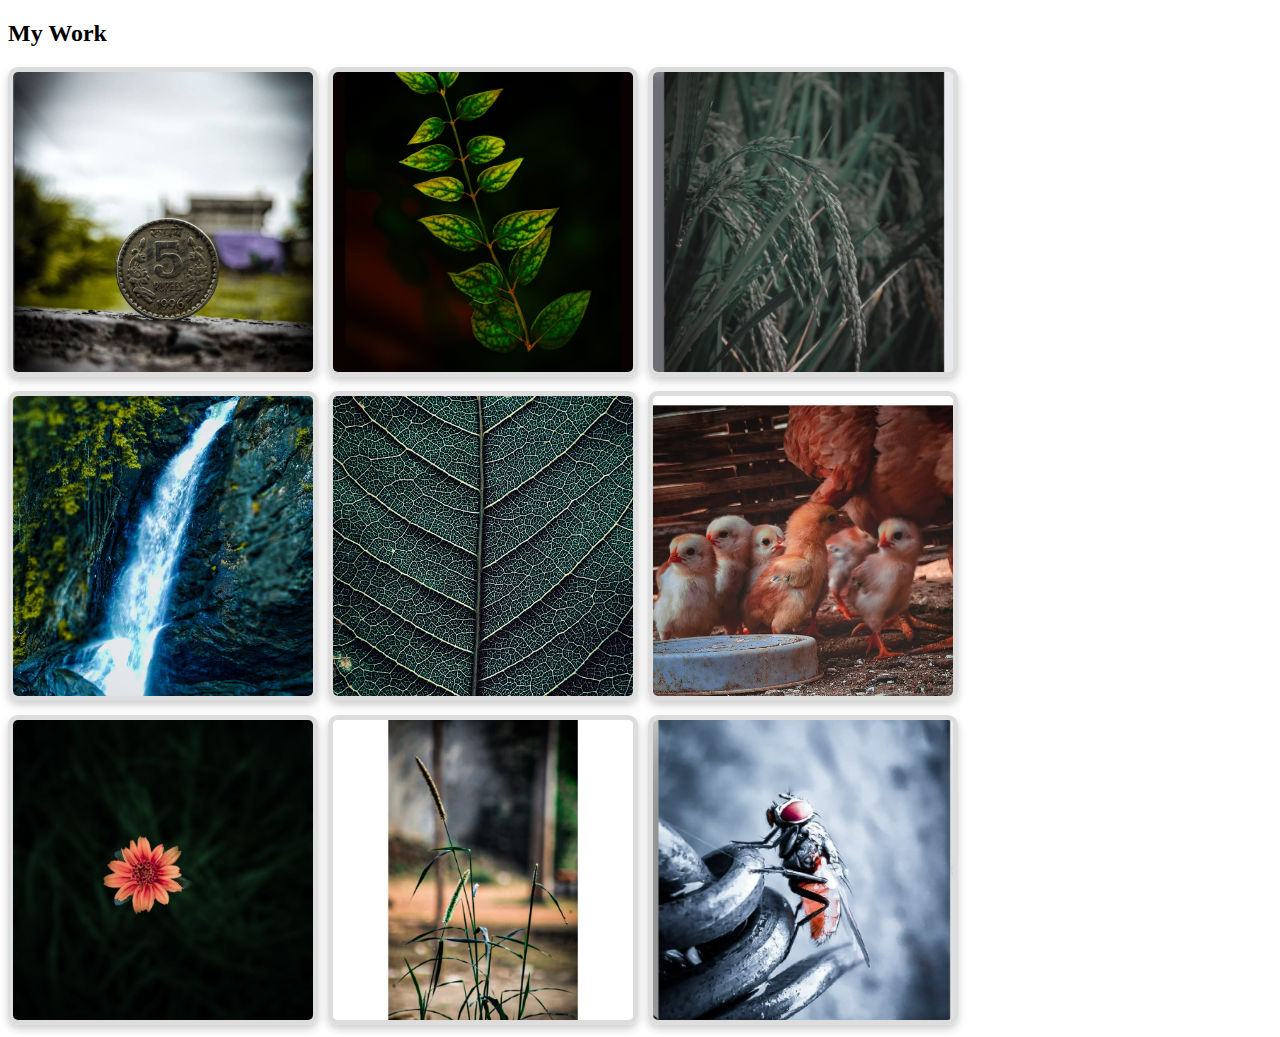
<file: hai.html>
<!DOCTYPE html>
<html lang="en">
<head>
    <meta charset="UTF-8">
    <meta name="viewport" content="width=device-width, initial-scale=1.0">
    <title>My Work</title>
    <style>
        .image-container {
            display: flex;
            flex-wrap: wrap;
            gap: 10px; /* Add space between images */
        }

        .image-container img {
            width: 300px;
            height: 300px;
            object-fit: cover;
            border: 5px solid #ddd; /* Light grey border */
            border-radius: 10px; /* Rounded corners */
            box-shadow: 0 4px 8px rgba(0, 0, 0, 0.2); /* Subtle shadow */
            transition: border-color 0.3s ease, box-shadow 0.3s ease; /* Smooth transition for hover effect */
            position: relative;
        }

        .image-container img:hover {
            border-color: #f39c12; /* Highlight border color on hover */
            box-shadow: 0 6px 12px rgba(0, 0, 0, 0.3); /* Enhanced shadow on hover */
        }

        .image-container .img-wrapper {
            position: relative;
            display: inline-block;
        }

        .image-container .img-wrapper .overlay {
            position: absolute;
            top: 0;
            bottom: 0;
            left: 0;
            right: 0;
            height: 50px;
            width: 300px;
            opacity: 0;
            transition: .5s ease;
            background-color: rgba(0, 0, 0, 0.7);
            color: white;
            display: flex;
            justify-content: center;
            align-items: center;
            text-align: center;
            font-size: 18px;
            border-radius: 10px; /* Match border radius of images */
        }

        .image-container .img-wrapper:hover .overlay {
            opacity: 1;
        }
    </style>
</head>
<body>
    <h2>My Work</h2>
    <div class="image-container">
        <div class="img-wrapper">
            <img src="img5.jpg" alt="Image 5">
            <div class="overlay">Image 5<br>Clicked on: 2023-01-01</div>
        </div>
        <div class="img-wrapper">
            <img src="img6.jpg" alt="Image 6">
            <div class="overlay">Image 6<br>Clicked on: 2023-02-01</div>
        </div>
        <div class="img-wrapper">
            <img src="img7.png" alt="Image 7">
            <div class="overlay">Image 7<br>Clicked on: 2023-03-01</div>
        </div>
        <div class="img-wrapper">
            <img src="img8.jpg" alt="Image 8">
            <div class="overlay">Image 8<br>Clicked on: 2023-04-01</div>
        </div>
        <div class="img-wrapper">
            <img src="img9.jpg" alt="Image 9">
            <div class="overlay">Image 9<br>Clicked on: 2023-05-01</div>
        </div>
        <div class="img-wrapper">
            <img src="img10.png" alt="Image 10">
            <div class="overlay">Image 10<br>Clicked on: 2023-06-01</div>
        </div>
        <div class="img-wrapper">
            <img src="img12.jpg" alt="Image 12">
            <div class="overlay">Image 12<br>Clicked on: 2023-07-01</div>
        </div>
        <div class="img-wrapper">
            <img src="img1.jpg" alt="Image 1">
            <div class="overlay">Image 1<br>Clicked on: 2023-08-01</div>
        </div>
        <div class="img-wrapper">
            <img src="img2.png" alt="Image 2">
            <div class="overlay">Image 2<br>Clicked on: 2023-09-01</div>
        </div>
    </div>
</body>
</html>
</file>
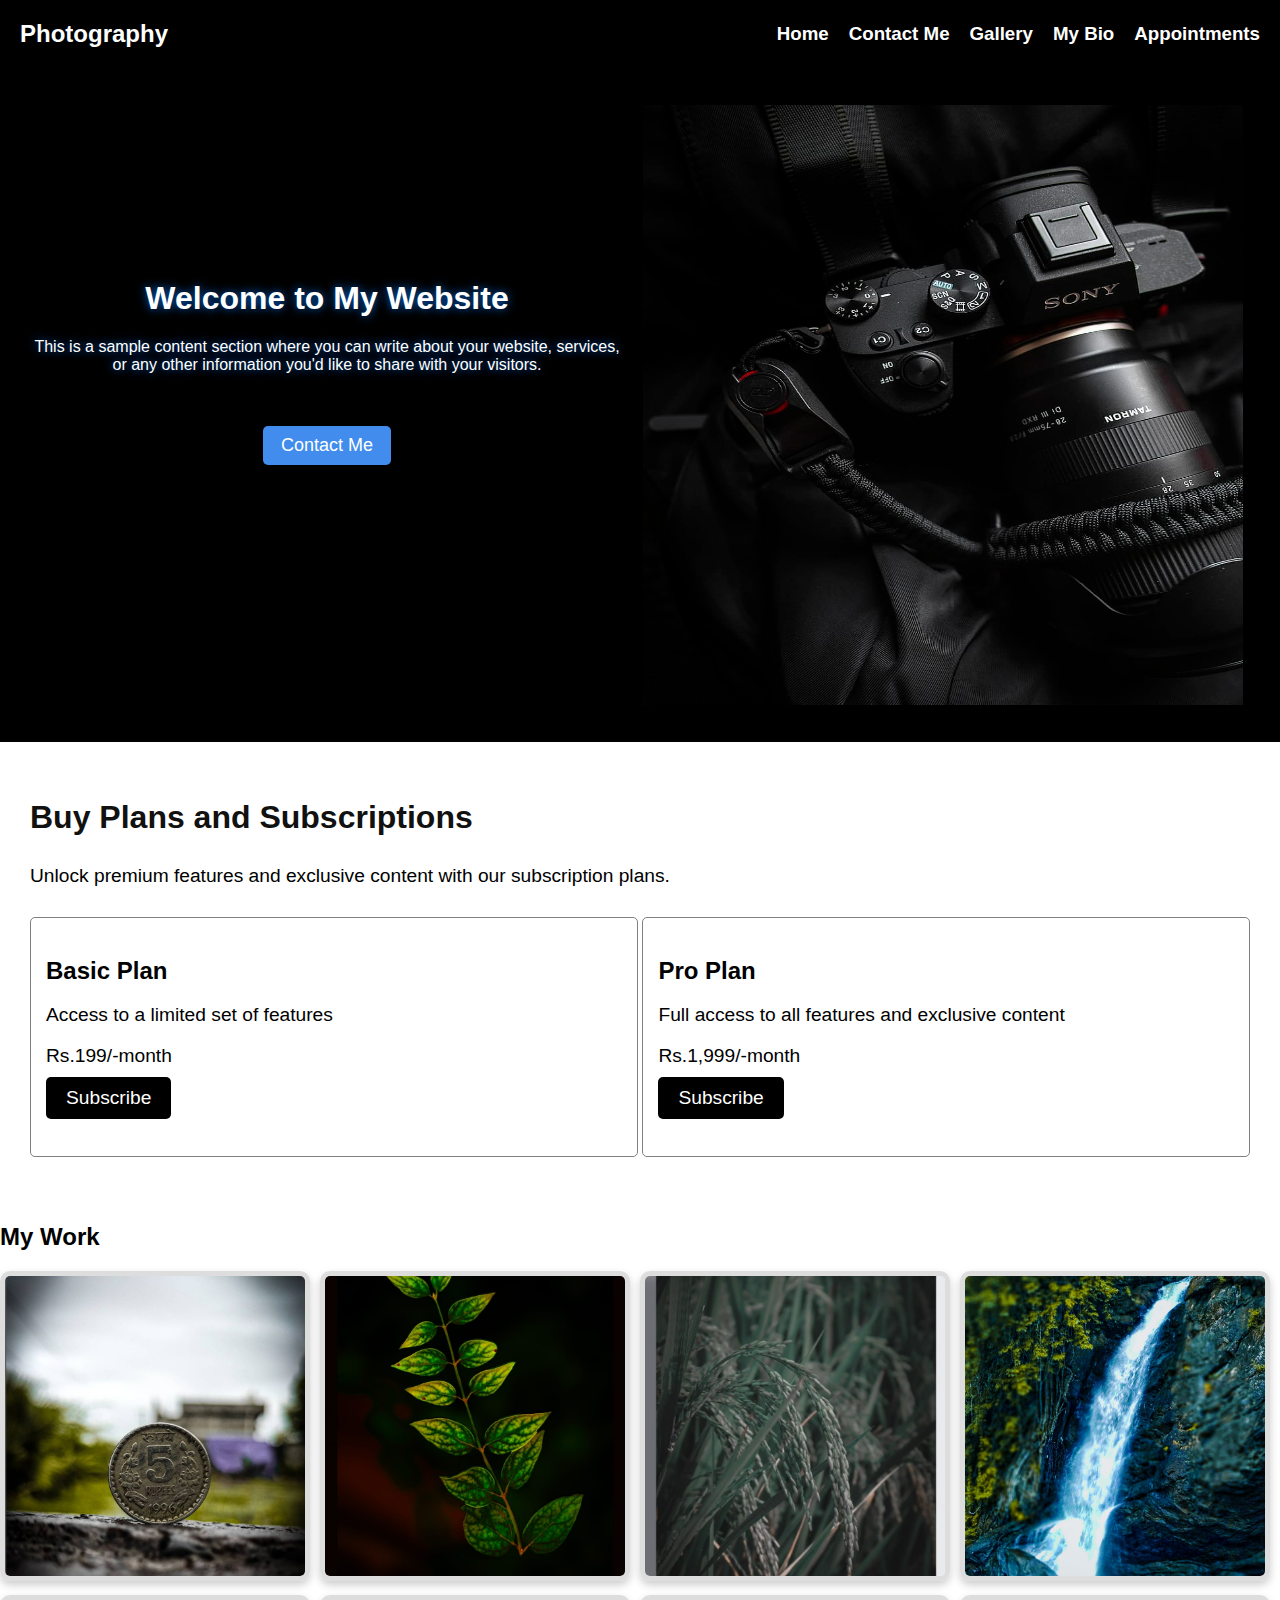
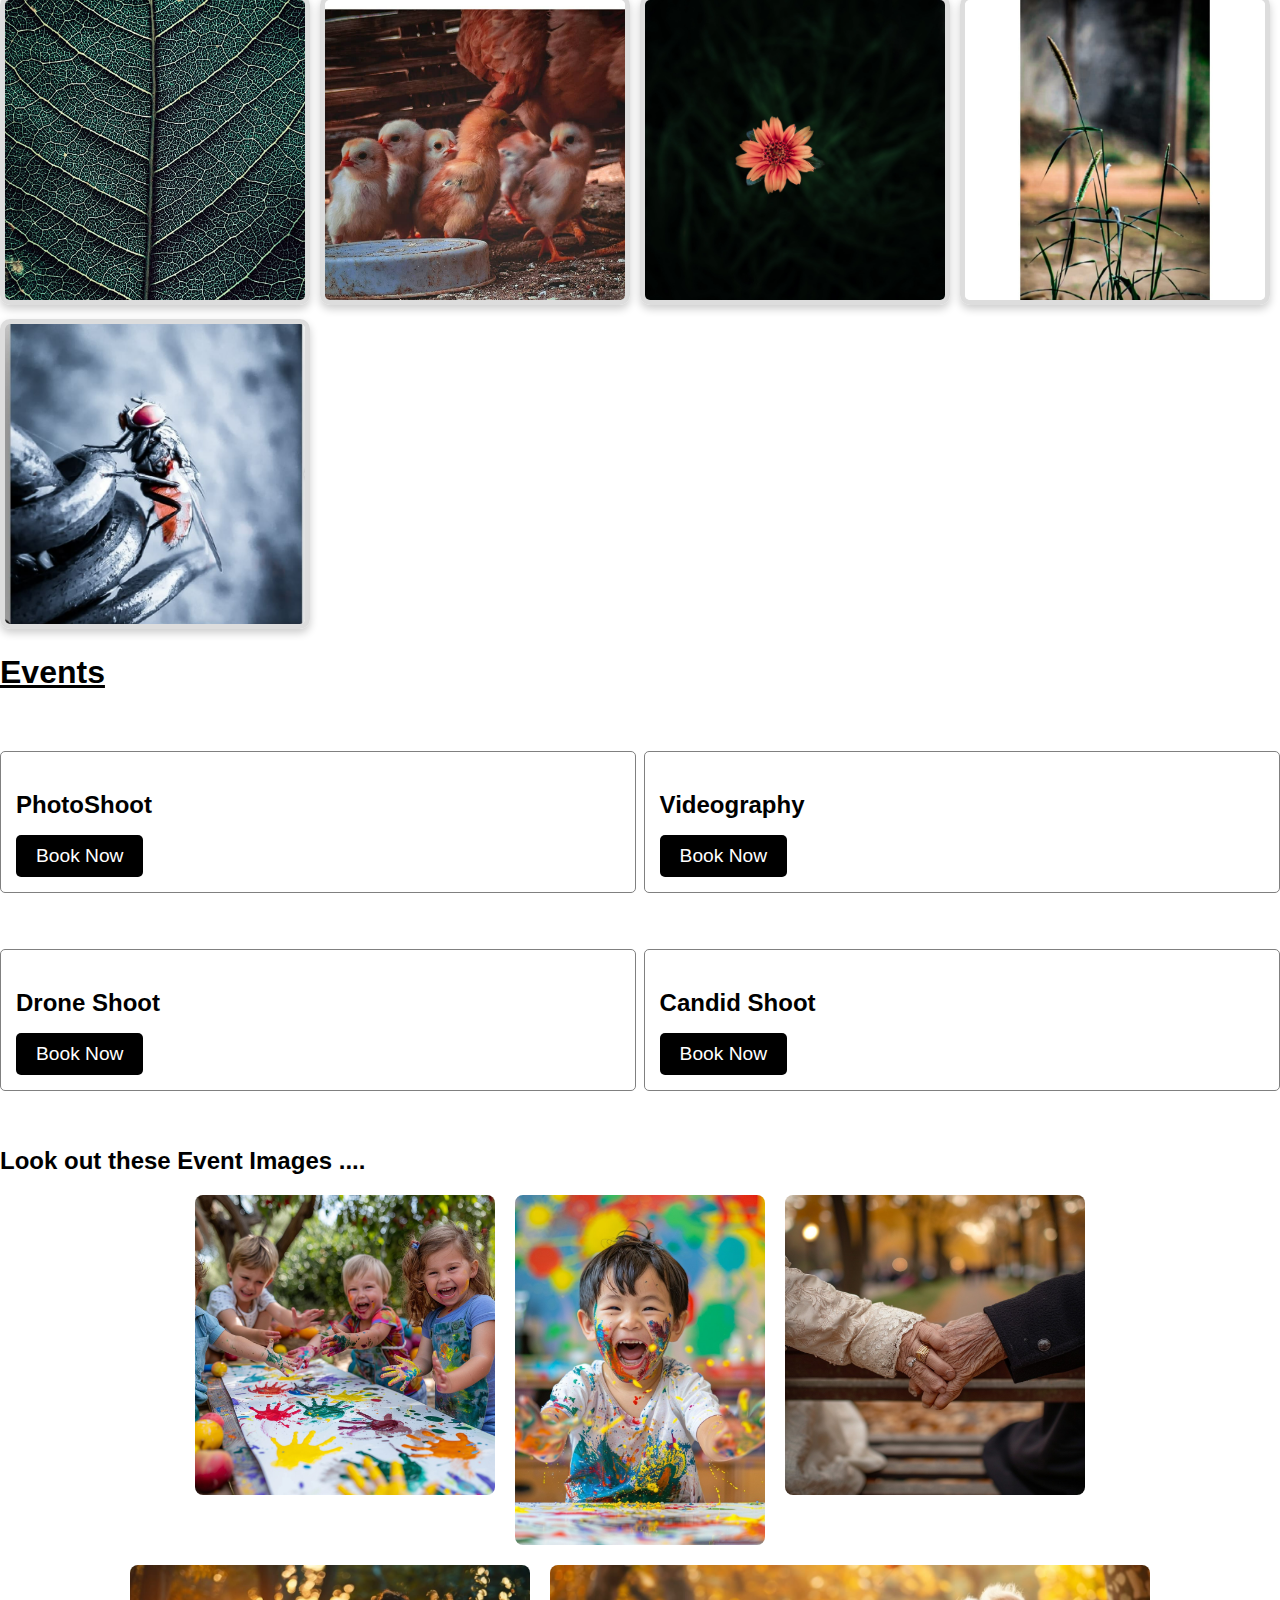
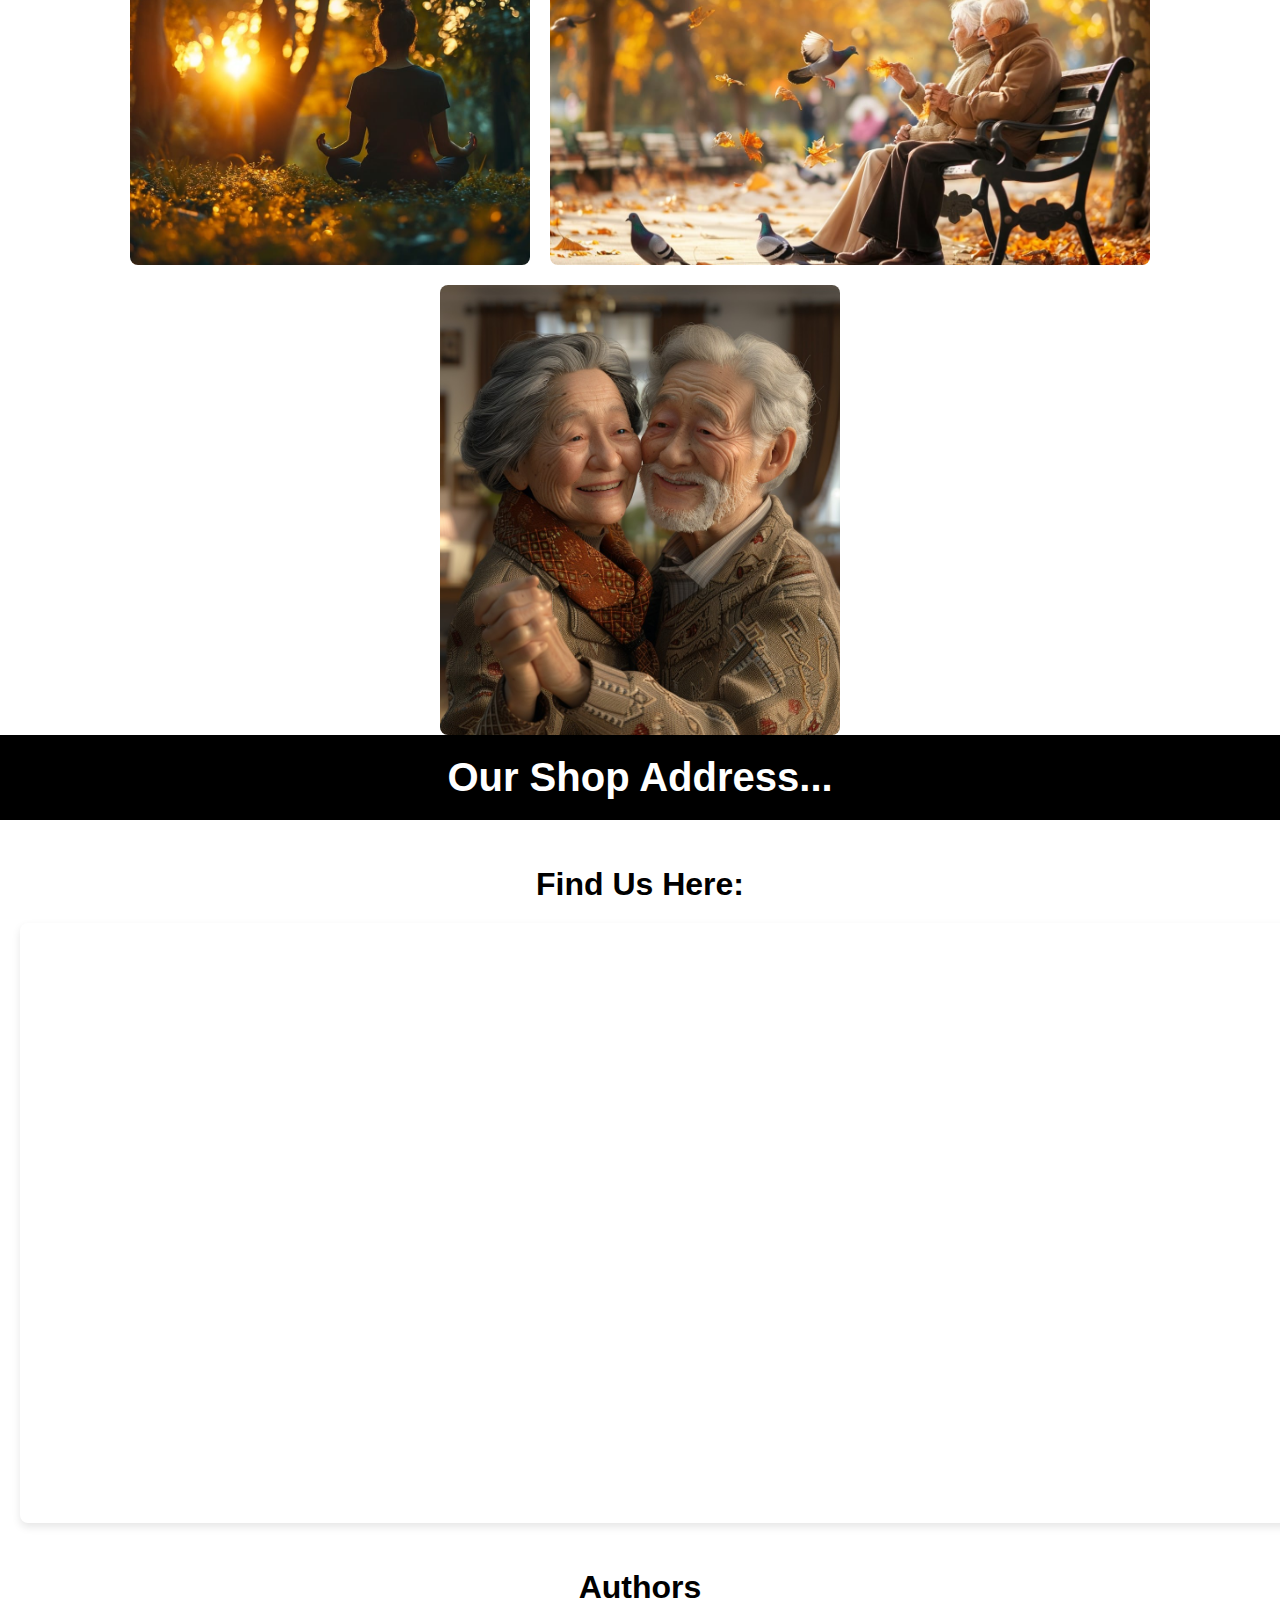
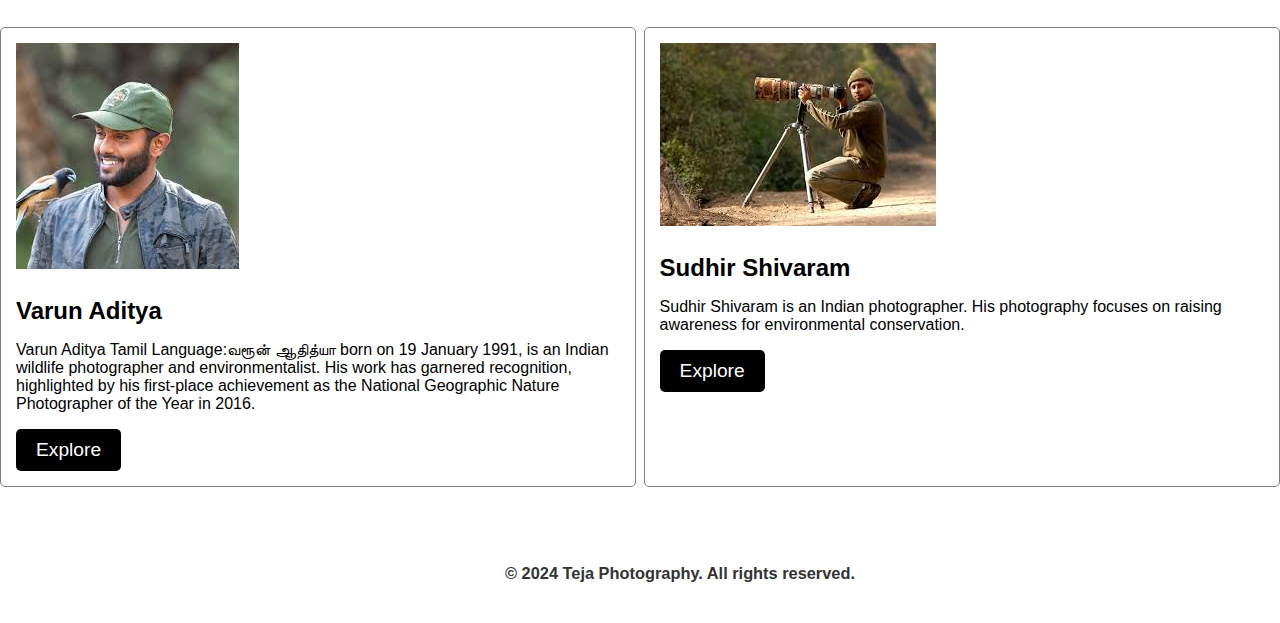
<file: mainpage.html>
<!DOCTYPE html>
<html lang="en">

<head>
    <meta charset="UTF-8">
    <meta name="viewport" content="width=device-width, initial-scale=1.0">
    <title>Professional Nav Bar</title>
    <link rel="stylesheet" href="styles.css">
</head>

<body>
    <nav class="navbar">
        <div class="navbar-title">
            <h2>Photography</h2>
        </div>
        <ul class="navbar-links">
            <li><a href="mainpage.html">
                    <h3>Home</h3>
                </a></li>
            <li><a href="contactform.html">
                    <h3>Contact Me</h3>
                </a></li>
            <li><a href="gallery.html">
                    <h3>Gallery</h3>
                </a></li>
            <li><a href="mybio.html">
                    <h3>My Bio</h3>
                </a></li>
            <li><a href="display_appointments.php">
                    <h3>Appointments</h3>
                </a></li>
        </ul>
    </nav>

    <div class="content-container">
        <div class="content">
            <h1>Welcome to My Website</h1>
            <p>This is a sample content section where you can write about your website,
                services, or any other information you'd like to share with your visitors.</p>
            <button class="contact-button"><a href="contactform.html">Contact Me</a></button>
        </div>
        <div class="image">
            <img src="sony.jpg" alt="Sony Camera">
        </div>
    </div>
    <div class="buy-plans">
        <h2>Buy Plans and Subscriptions</h2>
        <p>Unlock premium features and exclusive content with our subscription plans.</p>
        <div class="subscription-options">
            <div class="subscription-option">
                <h3>Basic Plan</h3>
                <p>Access to a limited set of features</p>
                <p>Rs.199/-month</p>
                <button class="explore-button">Subscribe</button>
            </div>
            <div class="subscription-option">
                <h3>Pro Plan</h3>
                <p>Full access to all features and exclusive content</p>
                <p>Rs.1,999/-month</p>
                <button class="explore-button">Subscribe</button>
            </div>
        </div><br /><br />
    </div>
    <h2>My Work</h2>
    <div class="image-container">
        <div class="img-wrapper">
            <img src="img5.jpg" alt="Image 5">
            <div class="overlay">Image 5<br>Clicked on: 2023-01-01</div>
        </div>
        <div class="img-wrapper">
            <img src="img6.jpg" alt="Image 6">
            <div class="overlay">Image 6<br>Clicked on: 2023-02-01</div>
        </div>
        <div class="img-wrapper">
            <img src="img7.png" alt="Image 7">
            <div class="overlay">Image 7<br>Clicked on: 2023-03-01</div>
        </div>
        <div class="img-wrapper">
            <img src="img8.jpg" alt="Image 8">
            <div class="overlay">Image 8<br>Clicked on: 2023-04-01</div>
        </div>
        <div class="img-wrapper">
            <img src="img9.jpg" alt="Image 9">
            <div class="overlay">Image 9<br>Clicked on: 2023-05-01</div>
        </div>
        <div class="img-wrapper">
            <img src="img10.png" alt="Image 10">
            <div class="overlay">Image 10<br>Clicked on: 2023-06-01</div>
        </div>
        <div class="img-wrapper">
            <img src="img12.jpg" alt="Image 12">
            <div class="overlay">Image 12<br>Clicked on: 2023-07-01</div>
        </div>
        <div class="img-wrapper">
            <img src="img1.jpg" alt="Image 1">
            <div class="overlay">Image 1<br>Clicked on: 2023-08-01</div>
        </div>
        <div class="img-wrapper">
            <img src="img2.png" alt="Image 2">
            <div class="overlay">Image 2<br>Clicked on: 2023-09-01</div>
        </div>
    </div>
    <h1><u>Events</u></h1><br />
    <div class="subscription-options">
        <div class="subscription-option">
            <h3>PhotoShoot</h3>
            <p> </p>
            <p> </p>
            <button class="explore-button"><a href="appointment.html">Book Now</a></button>
        </div>
        <div class="subscription-option">
            <h3>Videography</h3>
            <p> </p>
            <p></p>
            <button class="explore-button"><a href="appointment.html">Book Now</a></button>
        </div>
    </div><br /><br />
    <div class="subscription-options">
        <div class="subscription-option">
            <h3>Drone Shoot</h3>
            <p> </p>
            <p> </p>
            <button class="explore-button"><a href="appointment.html">Book Now</a></button>
        </div>
        <div class="subscription-option">
            <h3>Candid Shoot</h3>
            <p> </p>
            <p></p>
            <button class="explore-button"><a href="appointment.html">Book Now</a></button>
        </div>
    </div><br /><br />
    <h2 class="event">Look out these Event Images ....</h2>
    <div class="image-gallery">
            <img src="im1.jpg" alt="Image 5">
            <img src="im2.jpg" alt="Image 6">
            <img src="im3.jpg" alt="Image 7">
            <img src="im4.jpg" alt="Image 8">
            <img src="im5.jpg" alt="Image 9">
            <img src="im6.jpg" alt="Image 10">
    </div>
    <header>
        <h1>Our Shop Address...</h1>
    </header>

    <section id="map">
        <h2>Find Us Here:</h2>
        <iframe
            src="https://www.google.com/maps/embed?pb=!1m18!1m12!1m3!1d112141.53054152765!2d81.0918298!3d16.7027183!2m3!1f0!2f0!3f0!3m2!1i1024!2i768!4f13.1!3m3!1m2!1s0x3a36d7e8e8c3e0b7%3A0x3fc5d43f5e5e1e6d!2s16.7027183%2C81.0918298!5e0!3m2!1sen!2sus!4v1690691141464!5m2!1sen!2sus"
            width="1300" height="600" style="border:0;" allowfullscreen="" loading="lazy"
            referrerpolicy="no-referrer-when-downgrade">
        </iframe>
    </section>

    <h1 align="center">Authors</h1>
    <div class="subscription-options">
        <div class="subscription-option">
            <img src="varun.jpg">
            <h3 style="color: black;">Varun Aditya</h3>
            <p style="color: black;">Varun Aditya Tamil Language:வரூன் ஆதித்யா born on 19 January 1991,
                is an Indian wildlife photographer and environmentalist. His work has garnered recognition,
                highlighted by his first-place achievement as the National Geographic Nature Photographer of the Year in
                2016.
            </p>
            <button class="explore-button"><a href="https://en.wikipedia.org/wiki/Varun_Aditya">Explore</a></button>
        </div>
        <div class="subscription-option">
            <img src="sivaram.jpg">
            <h3 style="color: black;">Sudhir Shivaram </h3>
            <p style="color:black;">Sudhir Shivaram is an Indian photographer.
                His photography focuses on raising awareness for environmental conservation.
            </p>
            <button class="explore-button"><a
                    href="https://www.sudhirshivaramphotography.com/online-photography-courses/?utm_source=google_ads&utm_medium=cpc&utm_campaign=ADB_Search_Brand&gad_source=1&gclid=Cj0KCQjwv7O0BhDwARIsAC0sjWP5zt_lHM7OJybjW56OPD1B5OIwop3LdULCGeocxdkBZPmjyp5vIrsaApHaEALw_wcB">Explore</a></button>
        </div>
    </div><br /><br />
    <footer class="footer">
        <div class="social-media">
            <a href="https://www.facebook.com" target="_blank" rel="noopener noreferrer">
                <FontAwesomeIcon icon=faFacebook size="3x" />
            </a>
            <a href="https://www.instagram.com" target="_blank" rel="noopener noreferrer">
                <FontAwesomeIcon icon=faInstagram size="3x" />
            </a>
            <a href="https://www.linkedin.com/in/dharma-teja-murala-a57284251/" target="_blank"
                rel="noopener noreferrer">
                <FontAwesomeIcon icon=faLinkedin size="3x" />
            </a>
            <a href="https://myaccount.google.com/?pli=1" target="_blank" rel="noopener noreferrer">
                <FontAwesomeIcon icon=faGoogle size="3x" />
            </a>
            <div class="copyright">
                <p class="bottom" style="color: rgb(11, 11, 11);">
                <h3>&copy; 2024 Teja Photography. All rights reserved.</h3>
                </p>
            </div>
        </div>
    </footer>
</body>

</html>
</file>
<file: styles.css>
body {
    margin: 0;
    font-family: Arial, sans-serif;
}

.navbar {
    background-color: black;
    color: white;
    display: flex;
    justify-content: space-between;
    align-items: center;
    padding: 20px 20px;
}

.navbar-title h2 {
    margin: 0;
}

.navbar-links {
    list-style: none;
    display: flex;
    margin: 0;
    padding: 0;
}

.navbar-links li {
    margin-left: 20px;
}

.navbar-links a {
    color: white;
    text-decoration: none;
    transition: color 0.3s ease;
}

.navbar-links a:hover {
    color: #007BFF;
}

.navbar-links h3 {
    margin: 0;
}

.content-container {
    display: flex;
    background-color: black;
    justify-content: space-between;
    align-items: flex-start;
    padding: 2em;
}

.content {
    flex: 1;
    color: white;
    align-items: center;
    padding-right: 1em;
    margin-top: 13%;
    text-align: center;
    text-shadow: 0 0 10px rgba(0, 123, 255, 0.8);
}

.image {
    flex: 1;
    display: flex;
    justify-content: center;
    align-items: center;
}

.image img {
    width: 600px;
    height: 600px;
    padding: 5px;
}

.contact-button {
    font-size: large;
    background-color: #418ced;
    color: white;
    border: none;
    padding: 0.5em 1em;
    margin-top: 2em;
    cursor: pointer;
    transition: background-color 0.3s;
    border-radius: 5px;
}
.contact-button a{
    text-decoration: none;
    color: white;
   
}

.contact-button:hover {
    background-color: #376ce6;
    color: aliceblue;
}

.explore-button {
    background-color: black;
    text-decoration: none;
    color: white;
    padding: 10px 20px;
    font-size: 1.2em;
    border: none;
    border-radius: 5px;
    transition: background-color 0.3s ease-in-out;
}
.explore-button a{
  text-decoration: none;
  color: white;
}

.explore-button:hover {
    background-color: rgb(36, 34, 34);
    text-decoration: none;
    color: white;
}

.buy-plans {
    margin: 30px;
    display: flex;
    flex-wrap: wrap;
    flex-direction: column;
    justify-content: space-between;

}

.buy-plans h2 {
    align-items: baseline;
    justify-content: center;
    font-size: 2em;
    color: #111110;
    margin-bottom: 10px;
}

.buy-plans p {
    font-size: 1.2em;
    color: black;
    margin-bottom: 10px;
}

.subscription-options {
    display: flex;
    color: black;
    ;
    justify-content: space-between;
    margin-top: 20px;
}

.subscription-option {
    flex: 0 1 calc(48% - 10px);
    border: 1px solid grey;
    padding: 15px;
    border-radius: 5px;
}

.subscription-option h3 {
    font-size: 1.5em;
    align-items: center;
    justify-content: center;
    margin-bottom: 10px;
}

.subscribe-button {
    background-color: #111110;
    color: black;
    align-items: center;
    justify-content: center;
    padding: 8px 15px;
    font-size: 1em;
    border: none;
    border-radius: 5px;
    cursor: pointer;
    transition: background-color 0.3s ease-in-out;
}

.image-container {
    display: flex;
    flex-wrap: wrap;
    gap: 10px;
    /* Add space between images */
}

.image-container img {
    width: 300px;
    height: 300px;
    object-fit: cover;
    border: 5px solid #ddd;
    /* Light grey border */
    border-radius: 10px;
    /* Rounded corners */
    box-shadow: 0 4px 8px rgba(0, 0, 0, 0.2);
    /* Subtle shadow */
    transition: border-color 0.3s ease, box-shadow 0.3s ease;
    /* Smooth transition for hover effect */
    position: relative;
}

.image-container img:hover {
    border-color:grey;
    /* Highlight border color on hover */
    box-shadow: 0 6px 12px rgba(0, 0, 0, 0.3);
    /* Enhanced shadow on hover */
}

.image-container .img-wrapper {
    position: relative;
    display: inline-block;
}

.image-container .img-wrapper .overlay {
    position: absolute;
    top: 0;
    bottom: 0;
    left: 0;
    right: 0;
    height: 50px;
    width: 300px;
    opacity: 0;
    transition: .5s ease;
    background-color: rgba(0, 0, 0, 0.7);
    color: white;
    display: flex;
    justify-content: center;
    align-items: center;
    text-align: center;
    font-size: 18px;
    border-radius: 10px;
}

.image-container .img-wrapper:hover .overlay {
    opacity: 1;
}

.download-link {
    display: block;
    align-content: center;
    align-items: center;
    padding: 15px;
    background-color: #007BFF;
    color: white;
    text-decoration: none;
    font-weight: bold;
    border-bottom-left-radius: 10px;
    border-bottom-right-radius: 10px;
    transition: background-color 0.3s ease;
}

.download-link:hover {
    background-color: #0056b3;
}
.footer {
    display: flex;
    justify-content: center;
    align-items: center;
    height: 100px;
  }
  
  .social-media {
    display: flex;
    color: #000;
    gap: 20px;
  }
  
  .social-media a {
    color: #727c80;
    text-decoration: none;
  }
  
  .social-media a:hover {
    color: #9dd3ed;
  }
  
  .copyright {
    font-size: 14px;
    color: #333;
  }
  
  .bottom {
    text-shadow: #070707;
    color: rgb(126, 117, 117);
    size: 6cqmax;
  }
  /* Apply basic styling to the body */


/* Style the header */
header {
    background-color:black;
    color: #fff;
    padding: 20px 0;
    text-align: center;
}

header h1 {
    margin: 0;
    font-size: 2.5em;
}

/* Style the section containing the map */
section#map {
    padding: 20px;
    text-align: center;
}

section#map h2 {
    font-size: 2em;
    margin-bottom: 20px;
}

/* Style the iframe for the map */
section#map iframe {
    border: 2px solid #ddd;
    border-radius: 8px;
    box-shadow: 0 4px 8px rgba(0, 0, 0, 0.1);
}

.event-h2 {
    text-align: center;
    margin-bottom: 22px;
}
.image-gallery {
    display: flex;
    flex-wrap: wrap;
    justify-content: center;
    gap: 20px;
}
.image-gallery img {
    object-fit: cover;
    border-radius: 8px;
}
.image-gallery img:nth-child(1) {
    width: 300px;
    height: 300px;
}
.image-gallery img:nth-child(2) {
    width: 250px;
    height: 350px;
}
.image-gallery img:nth-child(3) {
    width: 300px;
    height: 300px;
}
.image-gallery img:nth-child(4) {
    width: 400px;
    height: 300px;
}
.image-gallery img:nth-child(5) {
    width: 600px;
    height: 300px;
}
.image-gallery img:nth-child(6) {
    width: 400px;
    height: 450px;
}
</file>
<file: Contactform.css>
/* Center the form on the page */
.contact-form {
  display: flex;
  justify-content: center;
  align-items: center;
  height: 100vh;
  /* Full viewport height */
  background-color: black;
  /* Optional: background color */
  margin-right: 40px;
}

.contact-form__form {
  display: flex;
  flex-direction: column;
  width: 400px;
  /* Adjust the width as needed */
  padding: 20px;
  background-color: #fff;
  border-radius: 10px;
  box-shadow: 0 0 10px rgba(0, 0, 0, 0.1);
}

.cont {
  display: flex;
  justify-content: space-between;
  align-items: center;
  background-color: black;
  padding: 1em;
  color: white;
}

.cont__h2 {
  font-family: 'Times New Roman', serif;

}

#myText {
  margin-left: 80px;
  font-family: 'Times New Roman', serif;
}

.contact-form__head {
  margin-bottom: 20px;
}

.contact-form__title {
  margin: 0;
  color: #060807;
  font-size: 24px;
  text-align: center;
}

.contact-form__description {
  margin: 0;
  font-size: 14px;
  text-align: center;
  color: #666;
}

.contact-form__label {
  margin-bottom: 5px;
  font-size: 14px;
  color: #333;
}

.contact-form__input,
.contact-form__textarea {
  width: 90%;
  padding: 10px;
  margin-bottom: 20px;
  border: 1px solid #ccc;
  border-radius: 5px;
  font-size: 14px;
}

.contact-form__textarea {
  height: 100px;
  resize: none;
}

.contact-form__button {
  padding: 10px;
  border: none;
  border-radius: 5px;
  background-color: #333330;
  color: white;
  font-size: 16px;
  cursor: pointer;
}

.contact-form__button:hover {
  background-color: #060807;
}

body {
  margin: 0;
  font-family: Arial, sans-serif;
}

.navbar {
  background-color: black;
  color: white;
  display: flex;
  justify-content: space-between;
  align-items: center;
  padding: 20px 20px;
}

.navbar-title h2 {
  margin: 0;
}

.navbar-links {
  list-style: none;
  display: flex;
  margin: 0;
  padding: 0;
}

.navbar-links li {
  margin-left: 20px;
}

.navbar-links a {
  color: white;
  text-decoration: none;
  transition: color 0.3s ease;
}

.navbar-links a:hover {
  color: #007BFF;
}

.navbar-links h3 {
  margin: 0;
}
</file>
